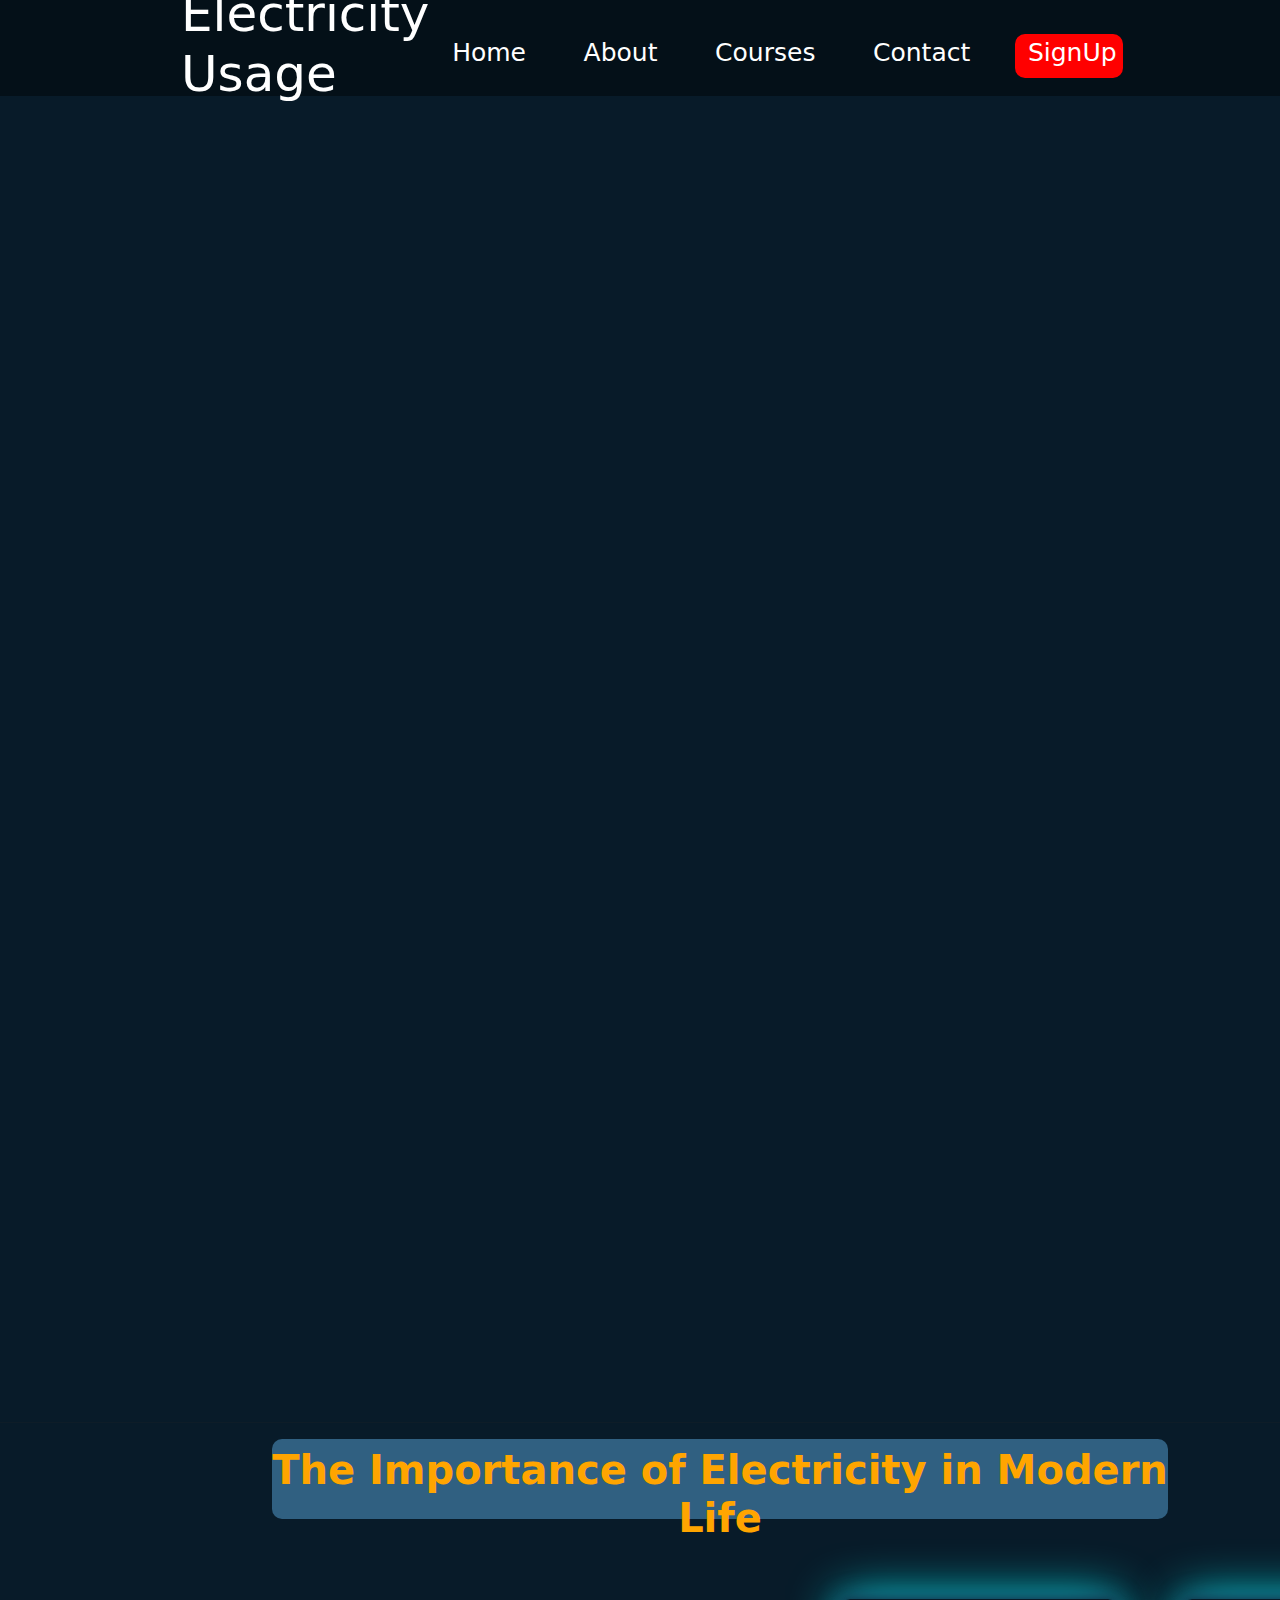
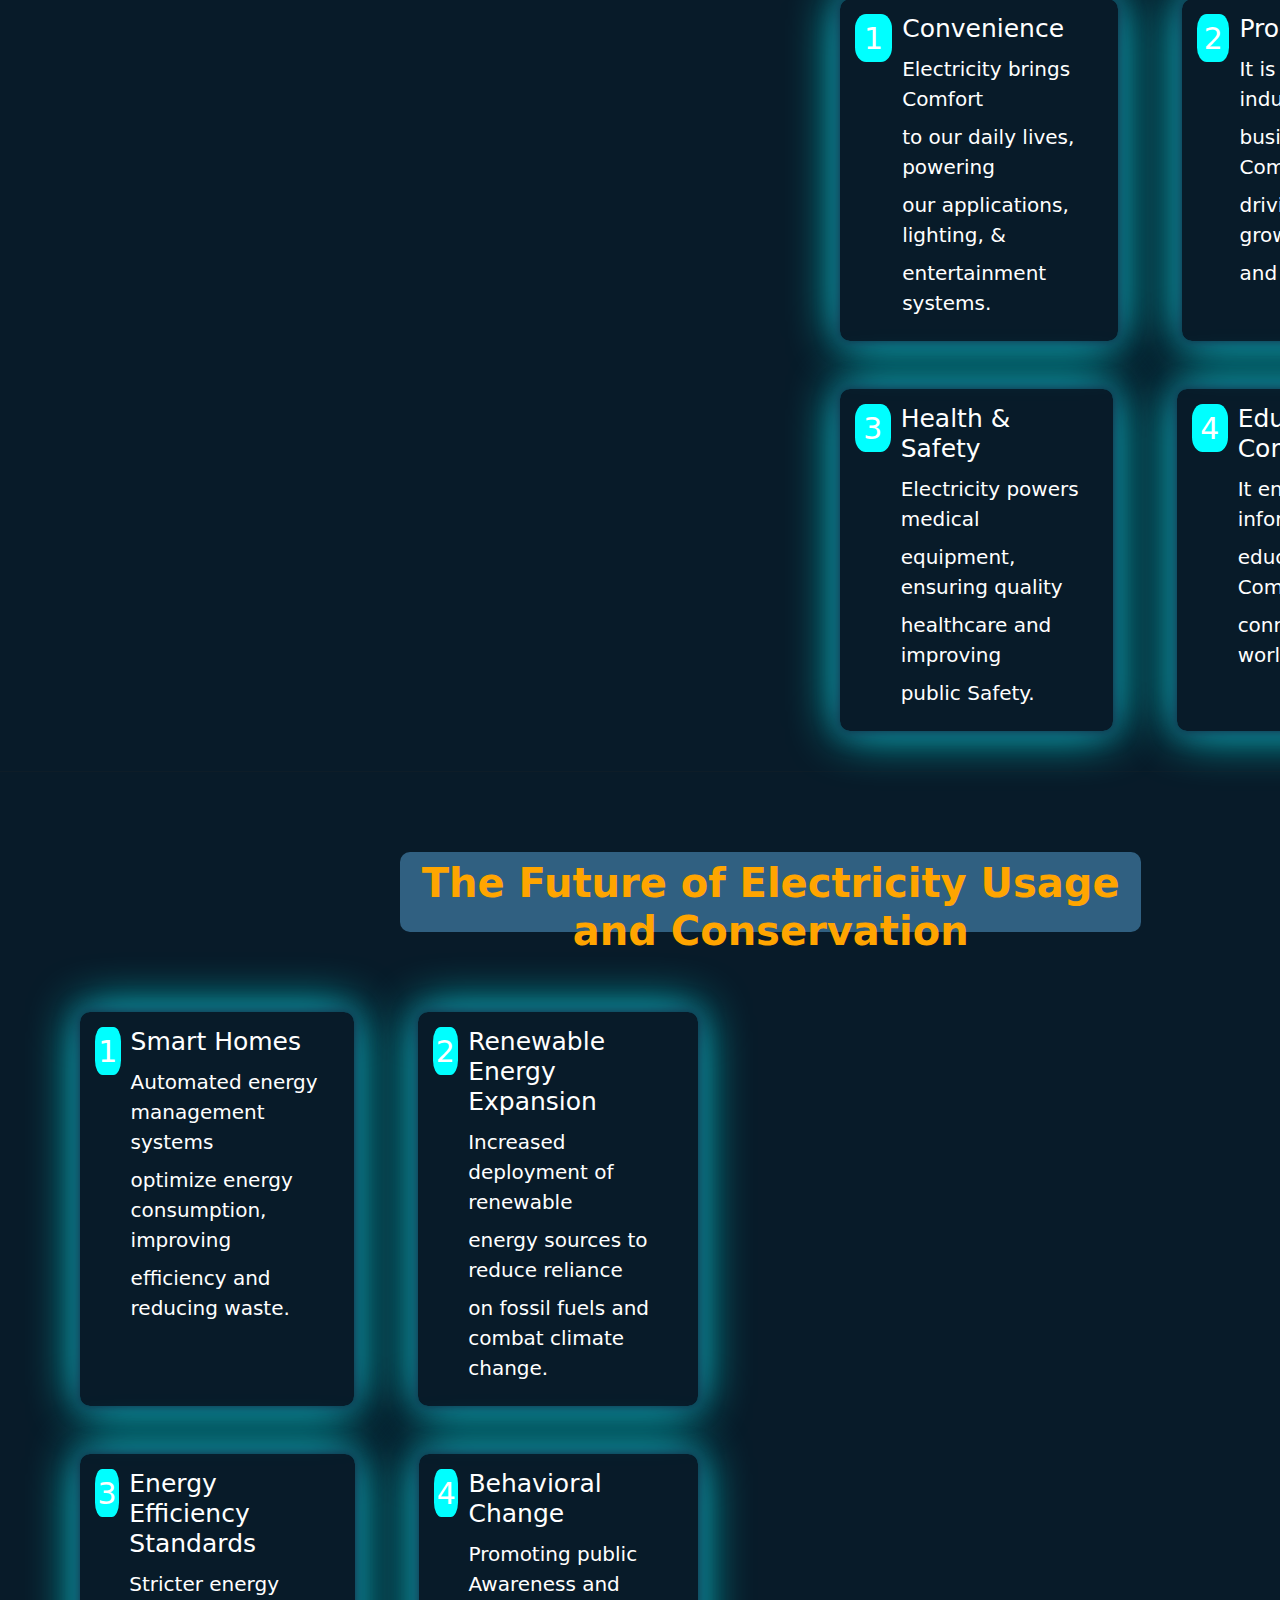
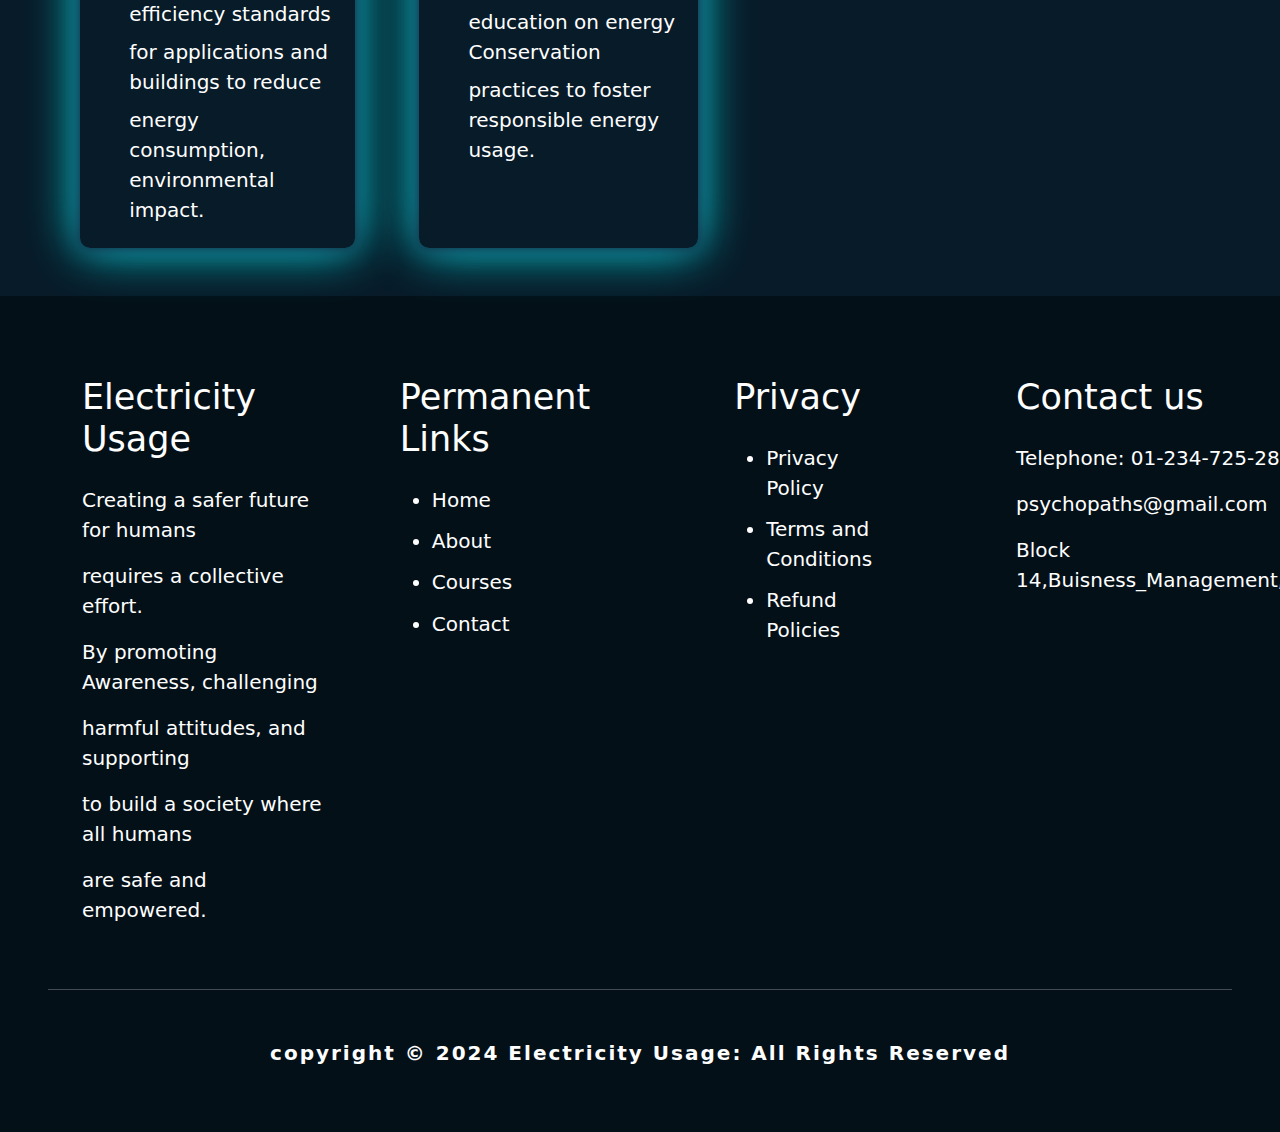
<file: index.html>
<!DOCTYPE html>
<html lang="en">
<head>
    <meta charset="UTF-8">
    <meta name="viewport" content="width=device-width, initial-scale=1.0">
    <title>Project</title>
    <link rel="stylesheet" href="index.css">
    <link rel="stylesheet" href="https://unpkg.com/boxicons@2.1.4/css/boxicons.min.css">
    <link rel="stylesheet" href="https://cdnjs.cloudflare.com/ajax/libs/font-awesome/6.6.0/css/all.min.css" integrity="sha512-Kc323vGBEqzTmouAECnVceyQqyqdsSiqLQISBL29aUW4U/M7pSPA/gEUZQqv1cwx4OnYxTxve5UMg5GT6L4JJg==" crossorigin="anonymous" referrerpolicy="no-referrer" />
    <link href="https://cdn.jsdelivr.net/npm/bootstrap@5.3.3/dist/css/bootstrap.min.css" rel="stylesheet" integrity="sha384-QWTKZyjpPEjISv5WaRU9OFeRpok6YctnYmDr5pNlyT2bRjXh0JMhjY6hW+ALEwIH" crossorigin="anonymous">
</head>
<body style="background-color: #081b29;">
    <nav style="background-color: #041018;">
        <div class="l">
            <img src="electric.png" alt="" height="60px" width="70px">
            <h1 style="font-size: 50px;">Electricity Usage</h1>
        </div>
        <div class="r">
            <p class="tit"><a href="">Home</a></p>
            <p class="tit"><a href="">About</a></p>
            <p class="tit"><a href="">Courses</a></p>
            <p class="tit"><a href="">Contact</a></p>
            <p class="sign"><a href="">SignUp</a></p>
        </div>
    </nav>
    <div id="carouselExampleInterval" class="carousel slide" data-bs-ride="carousel">
        <div class="carousel-inner">
          <div class="carousel-item active" data-bs-interval="10000">
            <img src="hero3.jpg" class="d-block w-100" alt="" height="500px">
          </div>
          <div class="carousel-item" data-bs-interval="2000">
            <img src="hero2.jpg" class="d-block w-100" alt="..." height="500px">
          </div>
          <div class="carousel-item">
            <img src="hero1.jpg" class="d-block w-100" alt="..." height="500px">
          </div>
        </div>
        <button class="carousel-control-prev" type="button" data-bs-target="#carouselExampleInterval" data-bs-slide="prev">
          <span class="carousel-control-prev-icon" aria-hidden="true"></span>
          <span class="visually-hidden">Previous</span>
        </button>
        <button class="carousel-control-next" type="button" data-bs-target="#carouselExampleInterval" data-bs-slide="next">
          <span class="carousel-control-next-icon" aria-hidden="true"></span>
          <span class="visually-hidden">Next</span>
        </button>
    </div>
    <div class="title">
        <h1>Welcome to the Electrical Usage Hub!</h1>
        <p>Empowering you to make smart, sustainable choices for energy efficiency-reducing costs, impacts & enrich bright future!</p>
    </div>
    <div class="title2">
        <h3 style="font-size: 40px; margin-bottom: 2rem">Electricity Usage: An Overview</h3>
        <p>This Hub explores mainly 3 features for empowering you to stay informed, protected & energy efficient!</p>
        
    </div>
    <div class="data1">
        <div class="data2" style="font-size: 30px;"><a href="consump.html" style="text-decoration: none;">
            <i class='bx bxs-spa' style='color:#9df173'></i>
            <h2>1200+</h2>
            <p>Electrical</p>
            <p>Consumption</p></a>
        </div>
        <div class="data2" ><a href="aware.html" style="text-decoration: none;">
            <i class='bx bxs-book-reader' style='color:#00eeff'></i>
            <h2>450+</h2>
            <p>Electrical</p>
            <p>Awareness</p>
        </a></div>
        <div class="data2"><a href="pre.html" style="text-decoration: none;">
            <i class="fa-solid fa-skull-crossbones" style="color: red;"></i>
            <h2>200+</h2>
            <p>Electrical</p> 
            <p>Precautions</p>
        </a></div>
    </div><br><hr>
    <h3 style="font-size: 40px" class="sub">The Importance of Electricity in Modern Life</h3>
    <div class="page1">
        <div class="li" style="margin-left: 5rem;">
            <img src="main1.jpg" alt="" height="400px" width="600px" style="margin-top: 5rem;">
        </div>
        <div class="ri">
            <div class="row1" style="width: 120%;">
                <section style="width: 35%;">
                    <div class="index">1</div>
                    <div class="data">
                        <h4>Convenience</h4>
                        <p>Electricity brings Comfort</p>
                        <p>to our daily lives, powering</p>
                        <p>our applications, lighting, &</p>
                        <p>entertainment systems.</p>
                    </div>
                </section>
                <section class="content content1" style="width: 35%;">
                    <div class="index">2</div>
                    <div class="data">
                        <h4>Productivity</h4>
                        <p>It is essential for industries,</p>
                        <p>businesses, and Communication</p>
                        <p>driving economic growth</p>
                        <p>and innovations.</p>
                    </div>
                </section>
            </div>
            <div class="row2">
                <section>
                    <div class="index">3</div>
                    <div class="data">
                        <h4>Health & Safety</h4>
                        <p>Electricity powers medical</p>
                        <p>equipment, ensuring quality</p>
                        <p>healthcare and improving</p>
                        <p>public Safety.</p>
                    </div>
                </section>
                <section class="content">
                    <div class="index">4</div>
                    <div class="data">
                        <h4>Education & Communication</h4>
                        <p>It enables access to information,</p>
                        <p>education, and Communication,</p>
                        <p>connecting people worldwide.</p>
                    </div>
                </section>
            </div>
        </div>
    </div><br><hr>
    <div class="page1">
        <div class="li" style="padding-left: 3rem;">
            <h3 style="font-size: 40px; width: 120%" class="sub">The Future of Electricity Usage and Conservation</h3>
            <div class="row1">
                <section>
                    <div class="index">1</div>
                    <div class="data">
                        <h4>Smart Homes</h4>
                        <p>Automated energy management systems</p>
                        <p>optimize energy consumption, improving</p>
                        <p>efficiency and reducing waste.</p>
                    </div>
                </section>
                <section class="content">
                    <div class="index">2</div>
                    <div class="data">
                        <h4>Renewable Energy Expansion</h4>
                        <p>Increased deployment of renewable</p>
                        <p>energy sources to reduce reliance</p>
                        <p>on fossil fuels and combat climate change.</p>
                    </div>
                </section>
            </div>
            <div class="row2">
                <section>
                    <div class="index">3</div>
                    <div class="data">
                        <h4>Energy Efficiency Standards</h4>
                        <p>Stricter energy efficiency standards</p>
                        <p>for applications and buildings to reduce</p>
                        <p>energy consumption, environmental impact.</p>
                    </div>
                </section>
                <section class="content">
                    <div class="index">4</div>
                    <div class="data">
                        <h4>Behavioral Change</h4>
                        <p>Promoting public Awareness and</p>
                        <p>education on energy Conservation</p>
                        <p>practices to foster responsible energy usage.</p>
                    </div>
                </section>
            </div>
        </div>
        <div class="ri">
            <img src="main2.avif" alt="" height="350px" width="500px" style="margin-right: 5rem; margin-top: 15rem;">
        </div>
    </div>
    <footer style="background-color: #041018;">
        <div class="container">
            <div class="footer-1">
                <a href="http://127.0.0.1:3000/.vscode/my.html"><h4 style="width: 110%;">Electricity Usage</h4></a>
                <p>Creating a safer future for humans</p>
                <p>requires a collective effort.</p>
                <p>By promoting Awareness, challenging</p>
                <p>harmful attitudes, and supporting</p>
                <p>to build a society where all humans</p>
                <p>are safe and empowered.</p>
            </div>
            <div class="footer-2">
                <h4>Permanent Links</h4>
                <ul>
                    <li><a href="#">Home</a></li>
                    <li><a href="#">About</a></li>
                    <li><a href="#">Courses</a></li>
                    <li><a href="#">Contact</a></li>
                </ul>
            </div>
            <div class="footer3">
                <h4>Privacy</h4>
                <ul>
                    <li><a href="#">Privacy Policy</a></li>
                    <li><a href="#">Terms and Conditions</a></li>
                    <li><a href="#">Refund Policies</a></li>
                </ul>
            </div>
            <div class="footer4">
                <h4>Contact us</h4>
                <address>
                    <p>Telephone: 01-234-725-2898</p>
                    <p>psychopaths@gmail.com</p>
                    <p>Block 14,Buisness_Management,LPU</p>
                </address>
                <div class="icons" style="font-size: 40px; width: 120%">
                    <a href="#"><i class='bx bxl-facebook'></i></a>
                    <a href="#"><i class='bx bxl-instagram' ></i></a>
                    <a href="#"><i class='bx bxl-whatsapp' ></i></a>
                    <a href="#"><i class='bx bxl-twitter' ></i></a>
                </div>
            </div>
        </div>
        <hr style="margin: 3rem;">
        <div class="foot2">
            <p>copyright &copy; 2024 Electricity Usage: All Rights Reserved</p>
        </div>
    </footer>
    <script src="https://cdn.jsdelivr.net/npm/bootstrap@5.3.3/dist/js/bootstrap.bundle.min.js" integrity="sha384-YvpcrYf0tY3lHB60NNkmXc5s9fDVZLESaAA55NDzOxhy9GkcIdslK1eN7N6jIeHz" crossorigin="anonymous"></script>
</body>
</html>
</file>
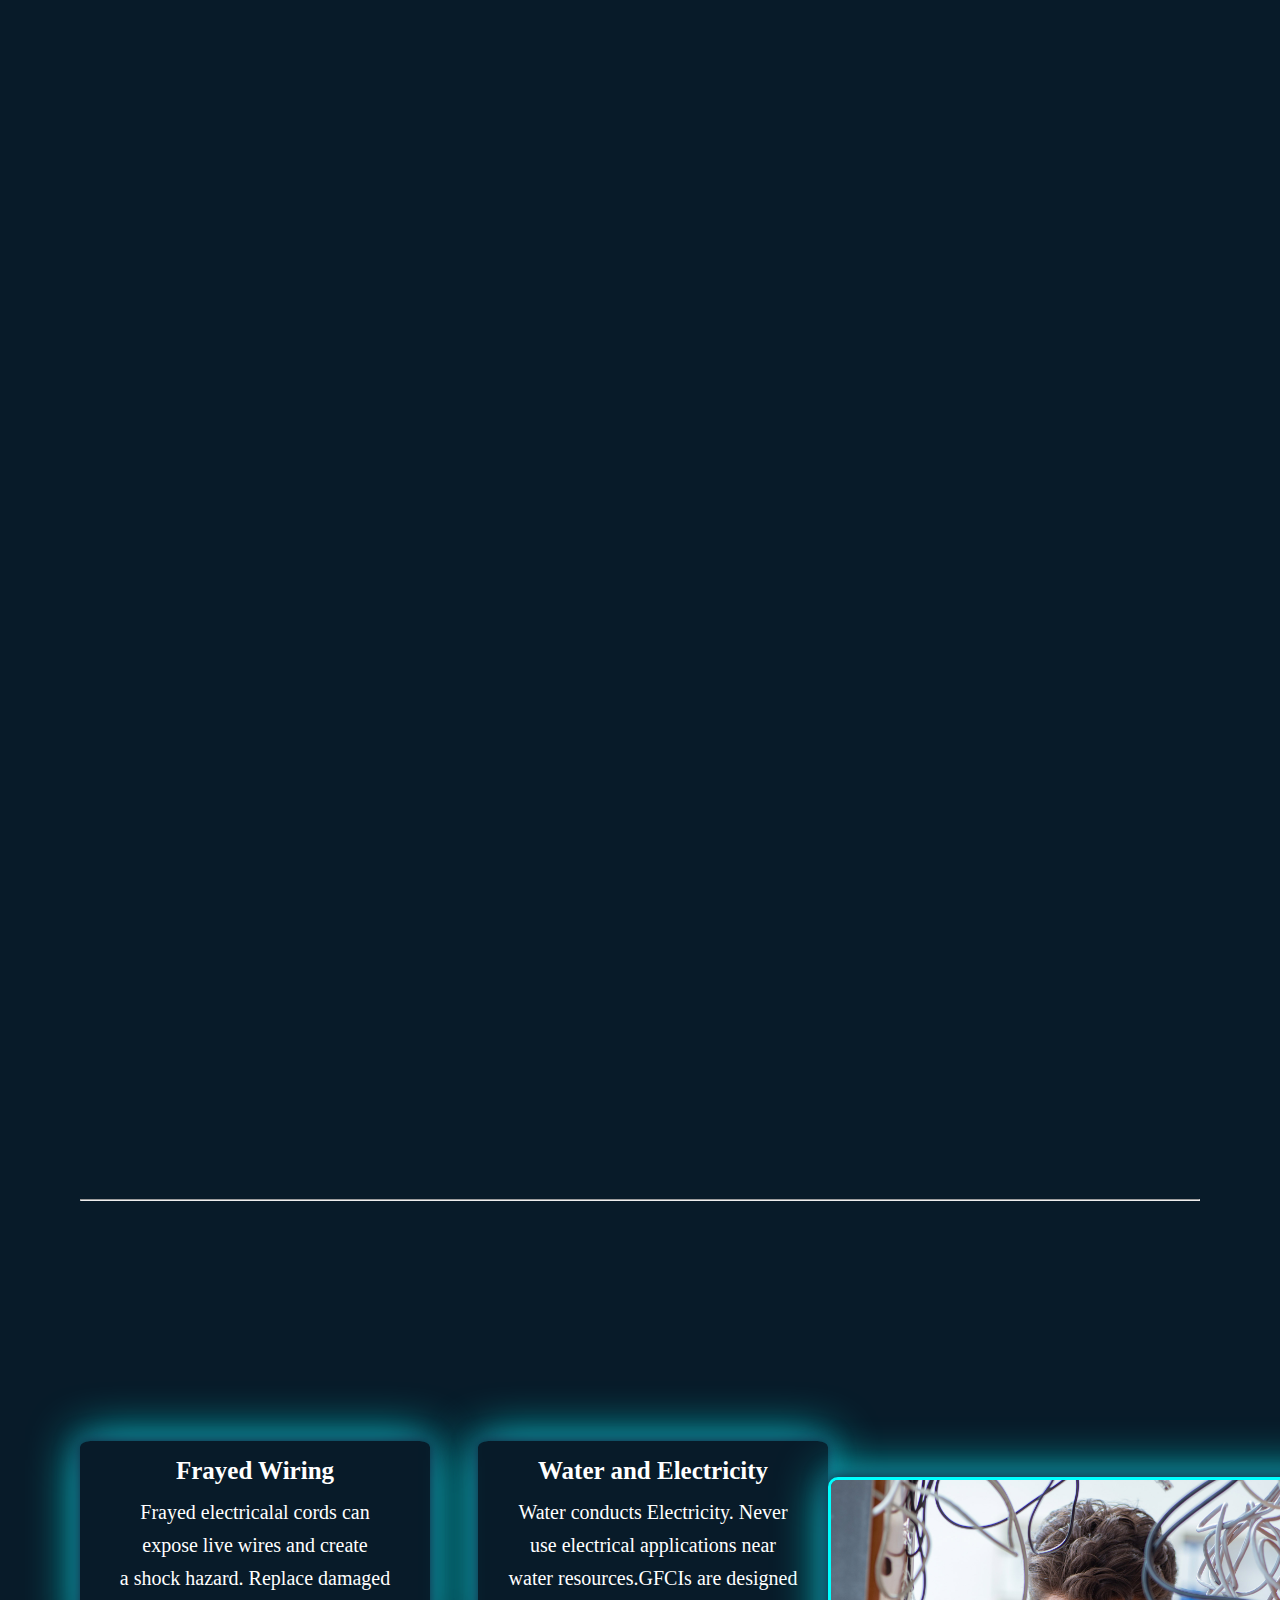
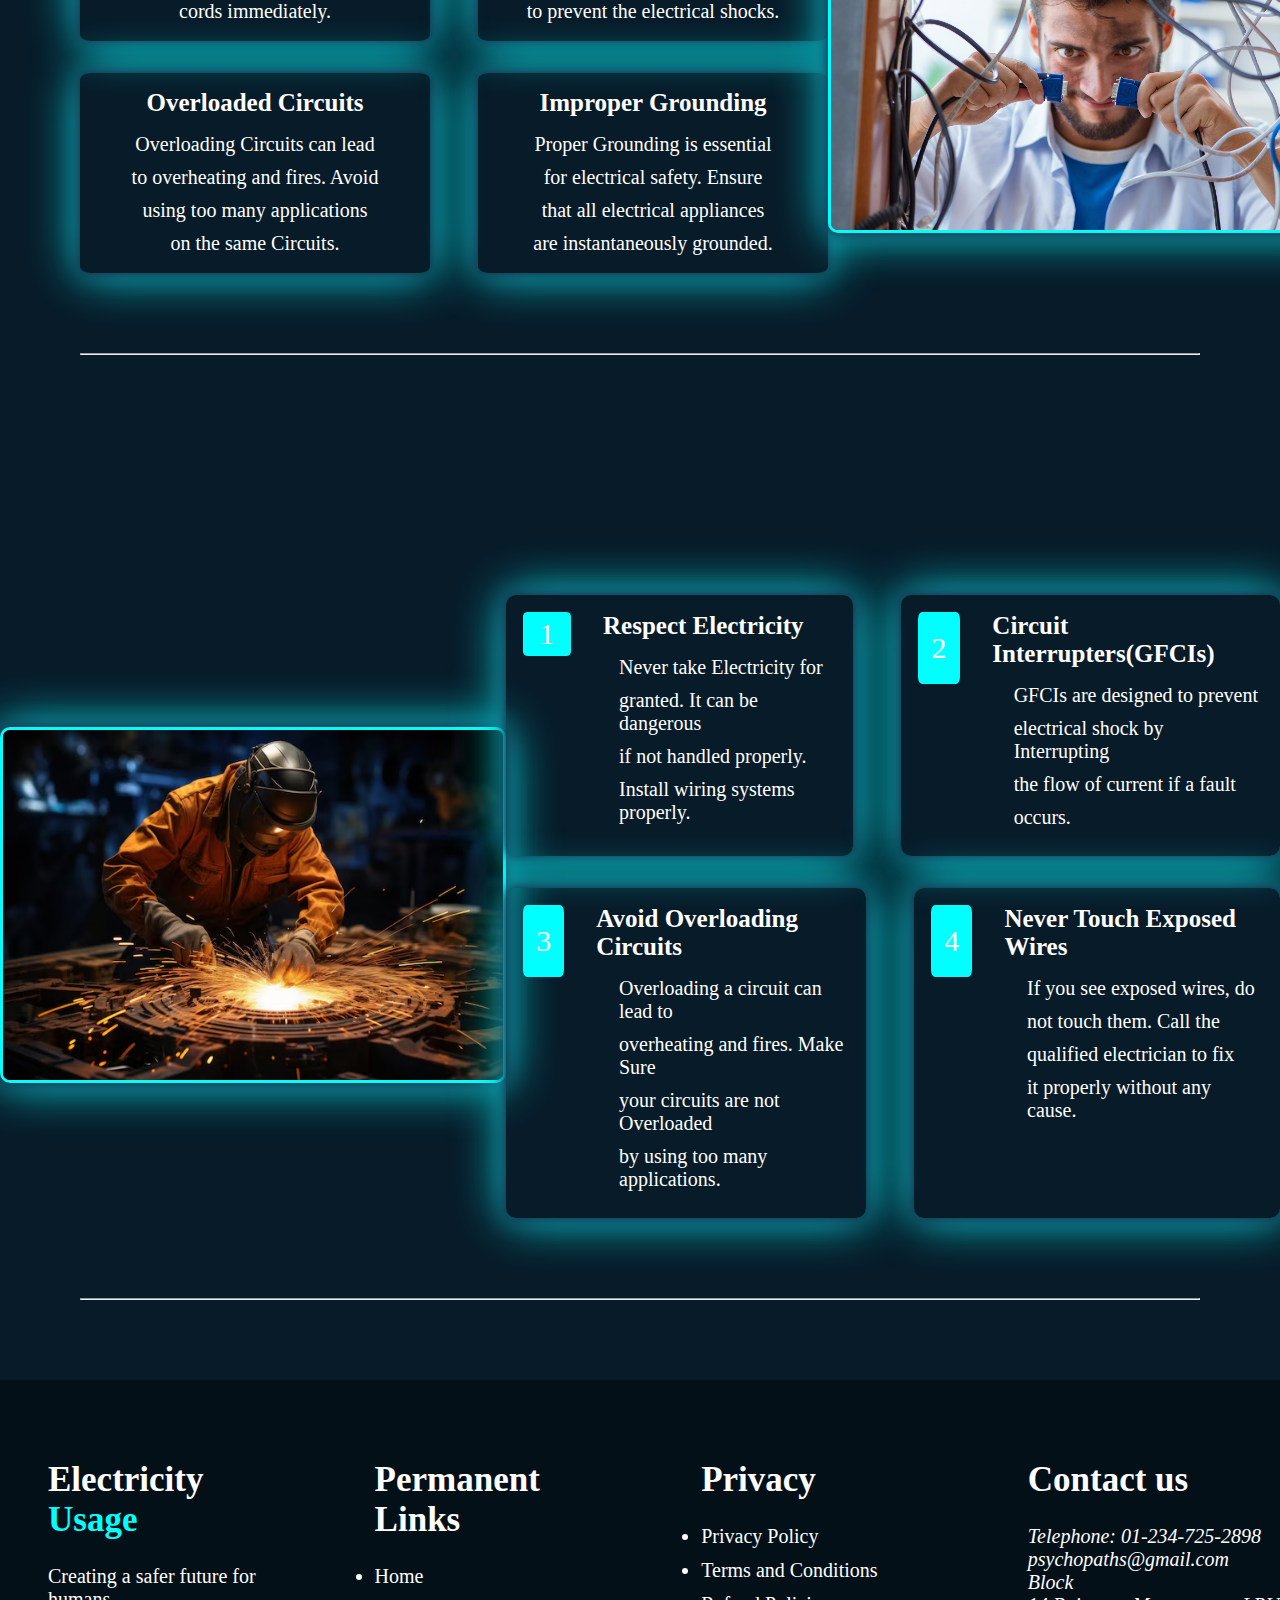
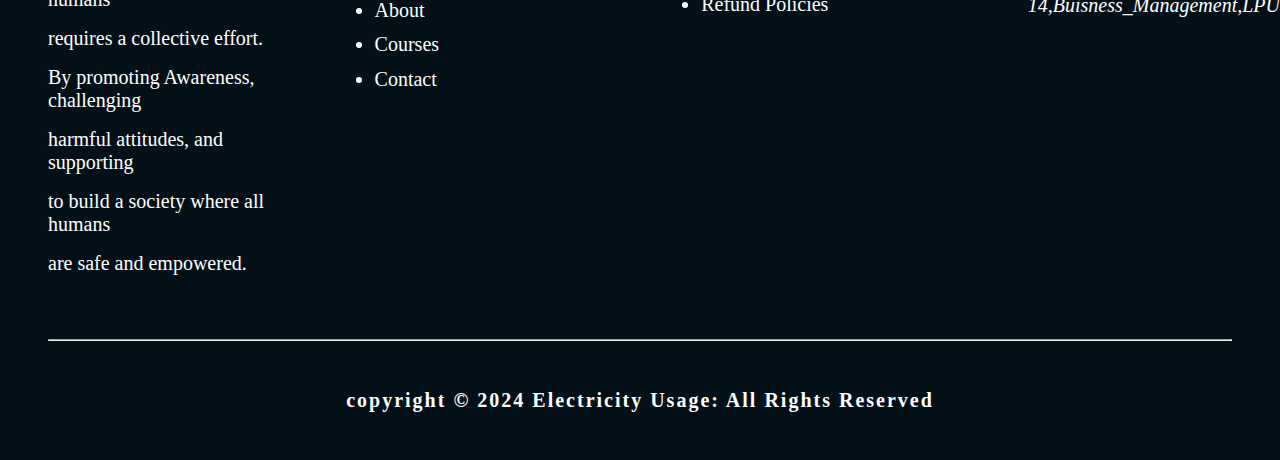
<file: aware.html>
<!DOCTYPE html>
<html lang="en">
<head>
    <meta charset="UTF-8">
    <meta name="viewport" content="width=device-width, initial-scale=1.0">
    <title>Document</title>
    <link rel="stylesheet" href="aware.css">
    <link rel="stylesheet" href="https://unpkg.com/boxicons@2.1.4/css/boxicons.min.css">
</head>
<body style="background-color: #081b29;">
    <h1>Electricity Awareness: An Overview</h1>
    <div class="page1">
        <div class="left" style="margin-top: 13rem;">
            <img src="aware1.avif" alt="" height="350px" width="500px">
        </div>
        <div class="right">
            <h2>Electrical Innovations</h2>
            <div class="row1">
                <section>
                    <h4>Smart Grids</h4>
                    <p>Modern Electrical grids that use</p>
                    <p>sensors, automation and</p>
                    <p>communication technologies to</p>
                    <p>improve efficiency and reliablity.</p>
                </section>
                <section>
                    <h4>Electric Vehicles</h4>
                    <p>Vehicles powered by Electricity,</p>
                    <p>reducing reliance on fossil fuels.</p>
                    <p>Choose applications with Energy</p>
                    <p>Star Label to save Electricity.</p>
                </section>
            </div>
            <div class="row2">
                <section>
                    <h4>Energy Storage</h4>
                    <p>Advanced technologies for storing</p>
                    <p>energy, such as batteries and fuel</p>
                    <p>cells. Unplug electronic devices</p>
                    <p>when not in use.</p>
                </section>
                <section>
                    <h4>Artificial Intelligence</h4>
                    <p>AI applications in the Electrical</p>
                    <p>industry, such as predictivity</p>
                    <p>maintainance and energy optimize</p>
                    <p>Wash Clothes in Cold Water.</p>
                </section>
            </div>
        </div>
    </div><hr style="margin: 5rem;">
    <h2 class="sub">Common Electrical Hazards</h2>
    <div class="page2">
        <div class="l">
            <div class="row1">
                <section>
                    <h4>Frayed Wiring</h4>
                    <p>Frayed electricalal cords can</p>
                    <p>expose live wires and create</p>
                    <p>a shock hazard. Replace damaged</p>
                    <p>cords immediately.</p>
                </section>
                <section>
                    <h4>Water and Electricity</h4>
                    <p>Water conducts Electricity. Never</p>
                    <p>use electrical applications near</p>
                    <p>water resources.GFCIs are designed</p>
                    <p>to prevent the electrical shocks.</p>
                </section>
            </div>
            <div class="row2">
                <section>
                    <h4>Overloaded Circuits</h4>
                    <p>Overloading Circuits can lead</p>
                    <p>to overheating and fires. Avoid</p>
                    <p>using too many applications</p>
                    <p>on the same Circuits.</p>
                </section>
                <section>
                    <h4>Improper Grounding</h4>
                    <p>Proper Grounding is essential</p>
                    <p>for electrical safety. Ensure</p>
                    <p>that all electrical appliances</p>
                    <p>are instantaneously grounded.</p>
                </section>
            </div>
        </div>
        <div class="r">
            <p style="margin-right: 5rem;"><img src="aware2.jpeg" alt="" height="350px" width="500px"></p>
        </div>
    </div>
    <hr style="margin: 5rem">
    <h2 class="sub" style="margin-bottom: 5rem;"> Understanding the Electrical Safety Basics</h2>
    <div class="page3">
        <div class="li">
            <img src="aware3.avif" alt="" height="350px" width="500px">
        </div>
        <div class="ri">
            <div class="row1">
                <section>
                    <div class="rr">
                        <div class="icon">1</div>
                        <h4>Respect Electricity</h4>
                    </div>
                    <p>Never take Electricity for</p>
                    <p>granted. It can be dangerous</p>
                    <p>if not handled properly.</p>
                    <p>Install wiring systems properly.</p>
                </section>
                <section>
                    <div class="rr">
                        <div class="icon">2</div>
                        <h4>Circuit Interrupters(GFCIs)</h4>
                    </div>
                    <p>GFCIs are designed to prevent</p>
                    <p>electrical shock by Interrupting</p>
                    <p>the flow of current if a fault</p>
                    <p>occurs.</p>
                </section>
            </div>
            <div class="row2">
                <section>
                    <div class="rr">
                        <div class="icon">3</div>
                        <h4>Avoid Overloading Circuits</h4>
                    </div>
                    <p>Overloading a circuit can lead to</p>
                    <p>overheating and fires. Make Sure</p>
                    <p>your circuits are not Overloaded</p>
                    <p>by using too many applications.</p>
                </section>
                <section>
                    <div class="rr">
                        <div class="icon">4</div>
                        <h4>Never Touch Exposed Wires</h4>
                    </div>
                    <p>If you see exposed wires, do</p>
                    <p>not touch them. Call the </p>
                    <p>qualified electrician to fix</p>
                    <p>it properly without any cause.</p>
                </section>
            </div>
        </div>
    </div>
    <hr style="margin: 5rem;">
    <footer style="background-color: #041018;">
        <div class="container">
            <div class="footer-1">
                <a href="http://127.0.0.1:3000/.vscode/my.html"><h4>Electricity <span style="color: cyan;">Usage</span></h4></a>
                <p>Creating a safer future for humans</p>
                <p>requires a collective effort.</p>
                <p>By promoting Awareness, challenging</p>
                <p>harmful attitudes, and supporting</p>
                <p>to build a society where all humans</p>
                <p>are safe and empowered.</p>
            </div>
            <div class="footer-2">
                <h4>Permanent Links</h4>
                <ul>
                    <li><a href="#">Home</a></li>
                    <li><a href="#">About</a></li>
                    <li><a href="#">Courses</a></li>
                    <li><a href="#">Contact</a></li>
                </ul>
            </div>
            <div class="footer3">
                <h4>Privacy</h4>
                <ul>
                    <li><a href="#">Privacy Policy</a></li>
                    <li><a href="#">Terms and Conditions</a></li>
                    <li><a href="#">Refund Policies</a></li>
                </ul>
            </div>
            <div class="footer4">
                <h4>Contact us</h4>
                <address>
                    <p>Telephone: 01-234-725-2898</p>
                    <p>psychopaths@gmail.com</p>
                    <p>Block 14,Buisness_Management,LPU</p>
                </address>
                <div class="icons" style="font-size: 40px;">
                    <a href="#"><i class='bx bxl-facebook'></i></a>
                    <a href="#"><i class='bx bxl-instagram' ></i></a>
                    <a href="#"><i class='bx bxl-whatsapp' ></i></a>
                    <a href="#"><i class='bx bxl-twitter' ></i></a>
                </div>
            </div>
        </div>
        <hr style="margin: 3rem;">
        <div class="foot2">
            <p>copyright &copy; 2024 Electricity Usage: All Rights Reserved</p>
        </div>
</body>
</html>
</file>
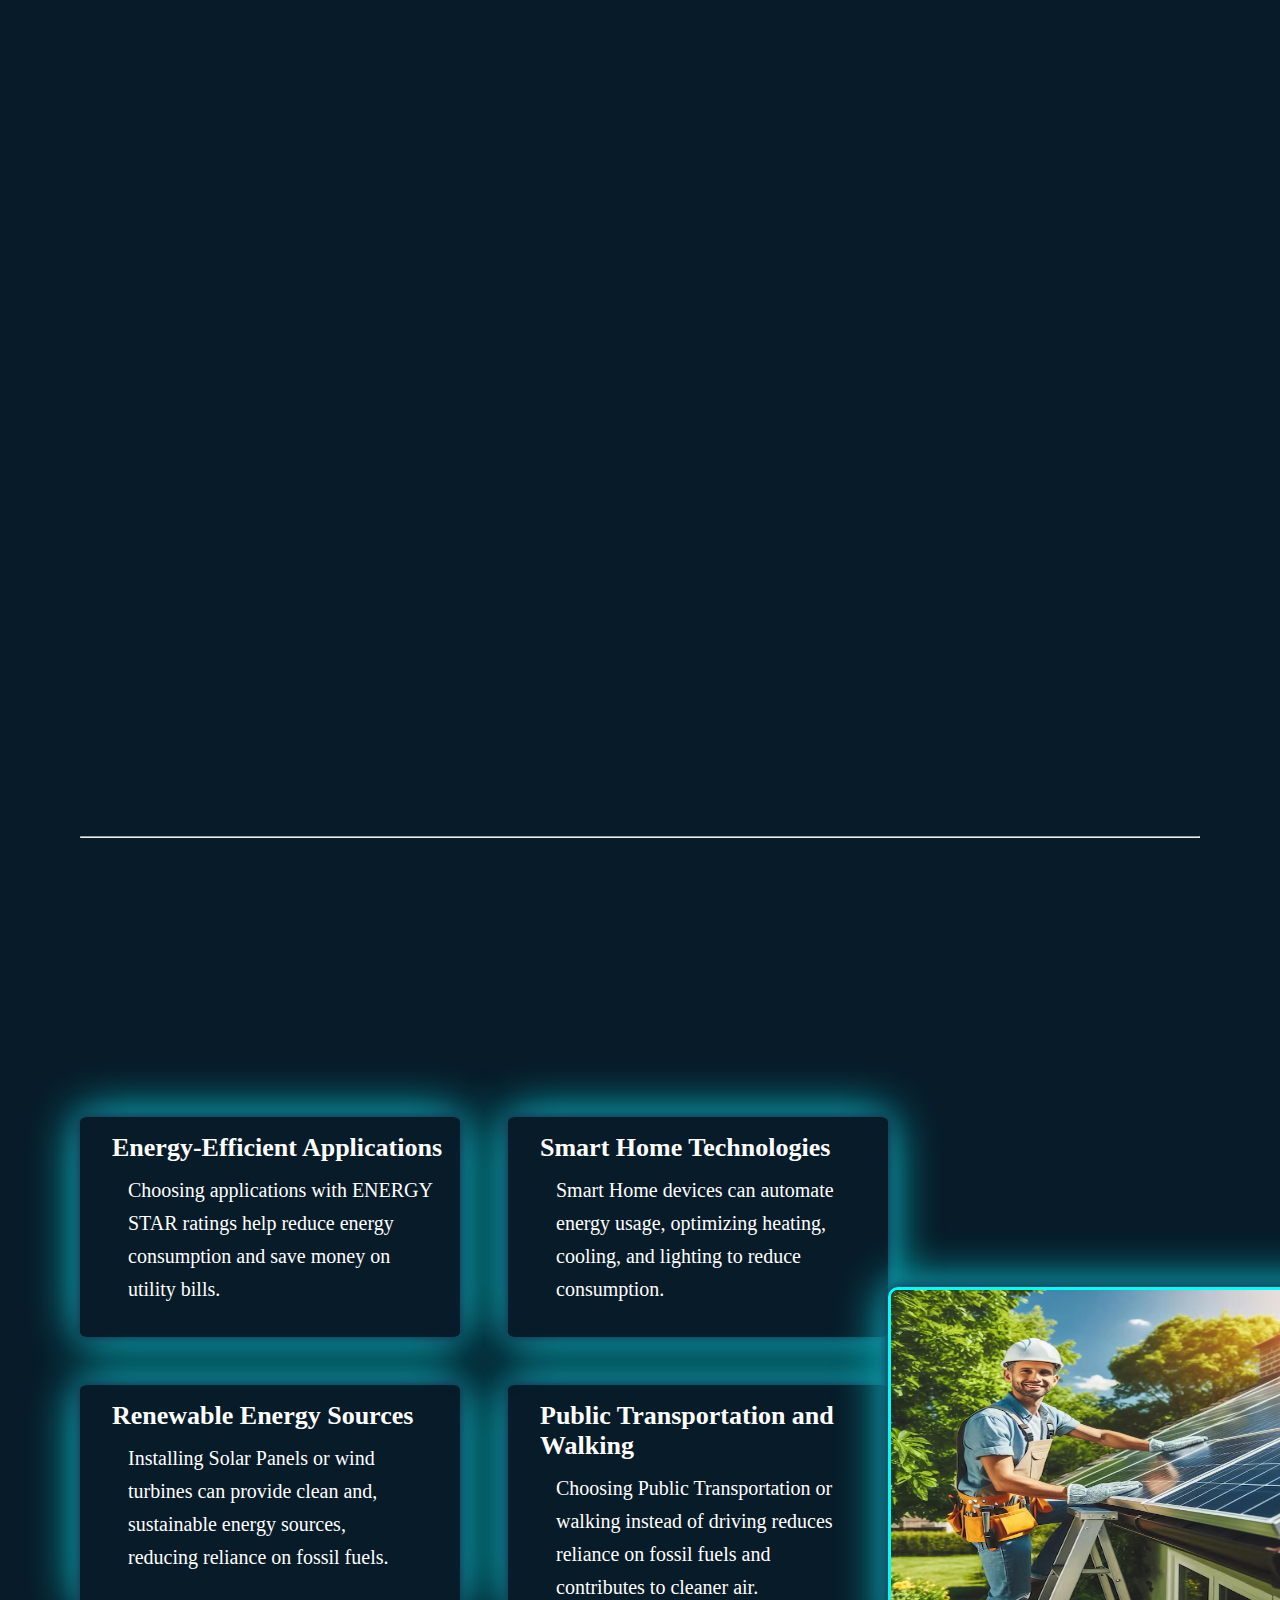
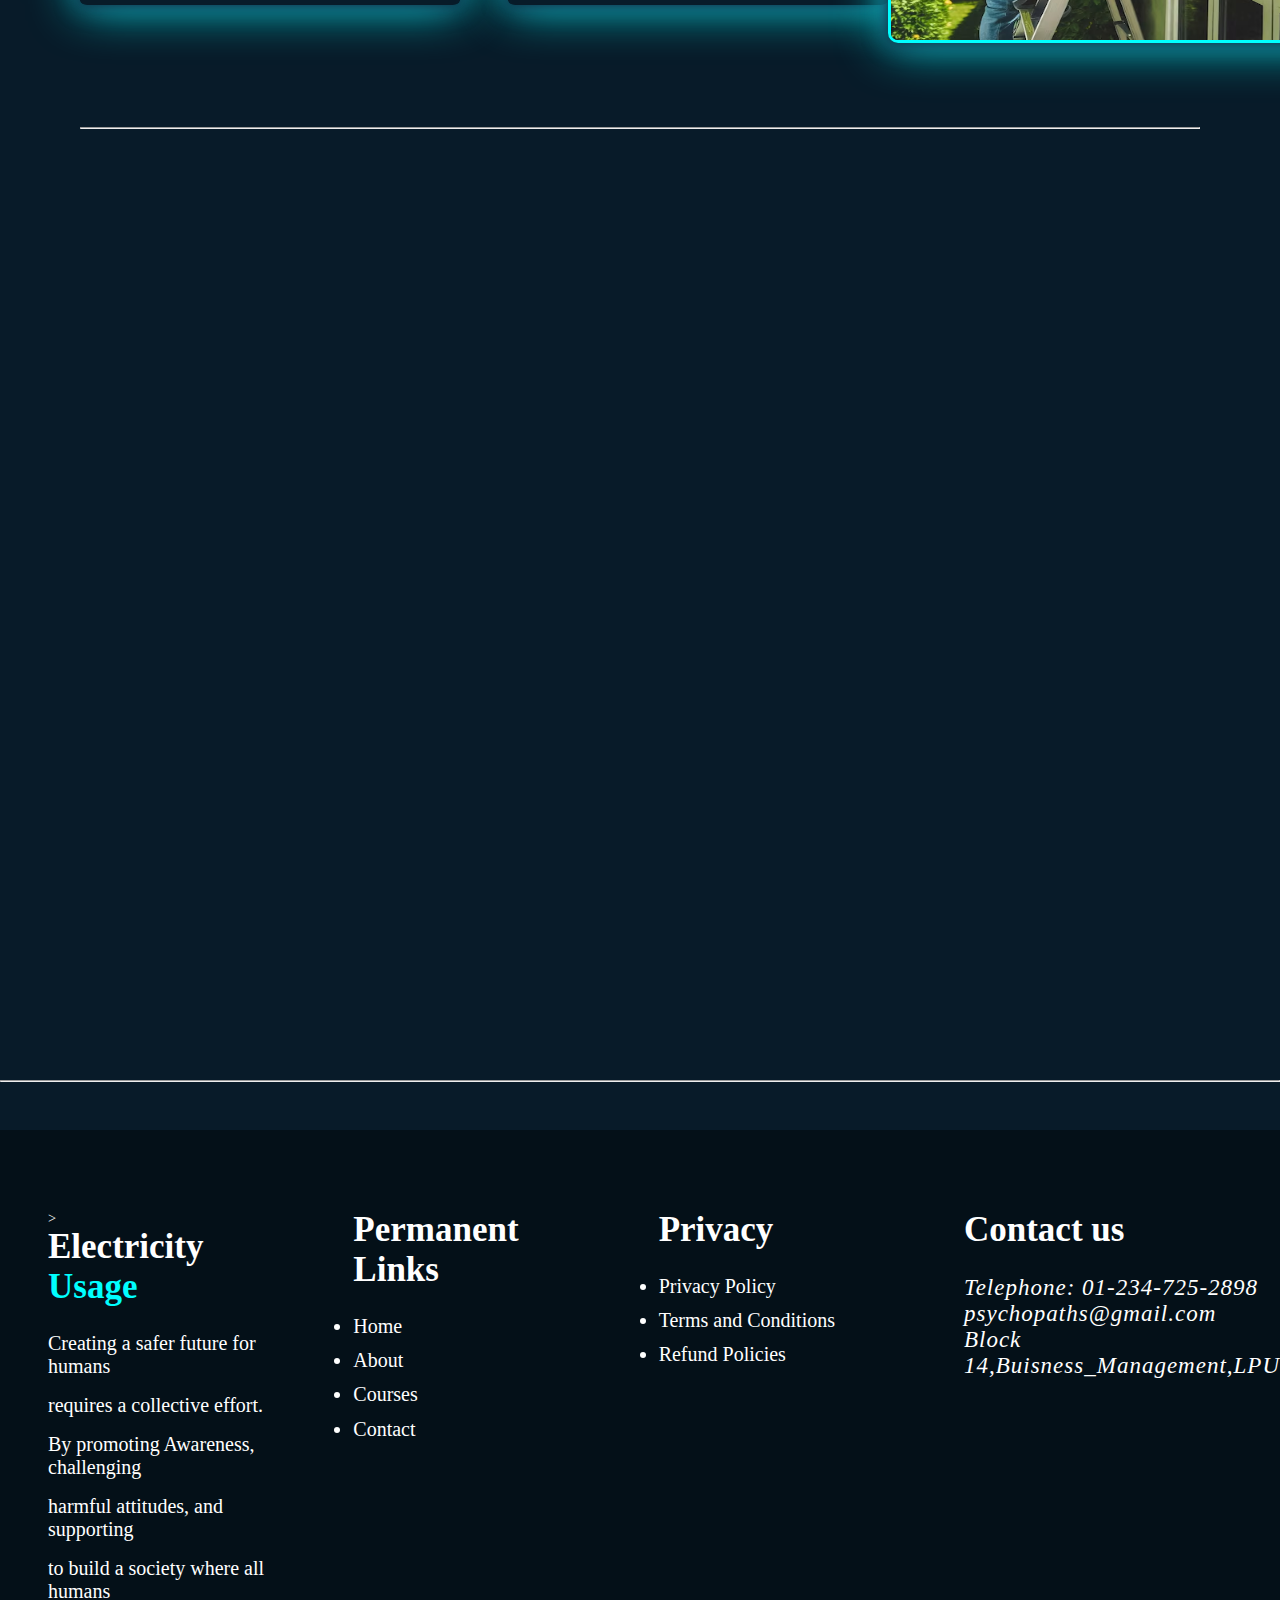
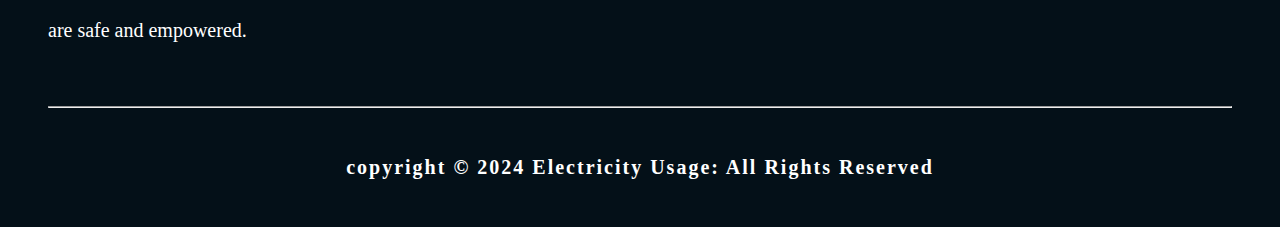
<file: consump.html>
<!DOCTYPE html>
<html lang="en">
<head>
    <meta charset="UTF-8">
    <meta name="viewport" content="width=device-width, initial-scale=1.0">
    <title>Document</title>
    <link rel="stylesheet" href="consump.css">
    <link rel="stylesheet" href="https://unpkg.com/boxicons@2.1.4/css/boxicons.min.css">
</head>
<body style="background-color: #081b29;">
    <h1>Electricity Consumption In Today's World</h1>
    <div class="page1">
        <div class="left">
            <img src="con1.webp" alt="" height="350px" width="500px">
        </div>
        <div class="right">
            <div class="row1">
                <section>
                    <h3>Commercial</h3>
                    <p>Retail Stores, office buildings,</p>
                    <p>restaurants, and hotels consume</p>
                    <p>electricity for lighting,</p>
                    <p>HVAC, and equipment.</p>
                </section>
                <section style="padding-right: 5rem; padding-left: 5rem">
                    <h3>Industrial</h3>
                    <p>Manufacturing mining, and</p>
                    <p>heavy industries rely heavily</p>
                    <p>on electricity for production</p>
                    <p>processes and operations.</p>
                </section>
            </div>
            <div class="row2">
                <section>
                    <h3>Data Centers</h3>
                    <p>Data Centers requires vast</p>
                    <p>amount of electricity to power</p>
                    <p>servers, coding systems, and</p>
                    <p>network infrastructures.</p>
                </section>
                <section>
                    <h3>Technological Advancements</h3>
                    <p>New Technologies and innovations</p>
                    <p>can impact electricity consumption,</p>
                    <p>both positively and negatively, through</p>
                    <p>Increased efficiency or new demands.</p>
                </section>
            </div>
        </div>
    </div>
    <hr style="margin: 5rem;">
    <h2>Energy Efficiency Strategies</h2>
    <div class="page2">
        <div class="l" style="margin-left: 5rem;">
            <div class="row1">
                <section>
                    <h3>Energy-Efficient Applications</h3>
                    <p>Choosing applications with ENERGY</p>
                    <p>STAR ratings help reduce energy</p>
                    <p>consumption and save money on</p>
                    <p>utility bills.</p>
                </section>
                <section>
                    <h3>Smart Home Technologies</h3>
                    <p>Smart Home devices can automate</p>
                    <p>energy usage, optimizing heating,</p>
                    <p>cooling, and lighting to reduce</p>
                    <p>consumption.</p>
                </section>
            </div>
            <div class="row2">
                <section>
                    <h3>Renewable Energy Sources</h3>
                    <p>Installing Solar Panels or wind</p>
                    <p>turbines can provide clean and,</p>
                    <p>sustainable energy sources,</p>
                    <p>reducing reliance on fossil fuels.</p>
                </section>
                <section>
                    <h3>Public Transportation and Walking</h3>
                    <p>Choosing Public Transportation or</p>
                    <p>walking instead of driving reduces</p>
                    <p>reliance on fossil fuels and </p>
                    <p>contributes to cleaner air.</p>
                </section>
            </div>
        </div>
        <div class="r" style="margin-right: 5rem; margin-top: 10rem;">
            <p style="margin-top: 10px;"><img src="con2.avif" alt="" height="350px" width="500px"></p>
        </div>
    </div>
    <hr style="margin: 5rem;">
    <h2>Forecasting and Managing Electricity Consumption</h2>
    <div class="page3">
        <div class="left" style="margin-left: 3rem; margin-top: 5rem">
            <img src="con3.avif" alt="" height="400px" width="550px">
        </div>
        <div class="right" style="margin-left: 7rem;">
            <div class="row1">
                <section>
                    <h3>Accurate Forecasting</h3>
                    <p>Prediciting the future electricity</p>
                    <p>demand is essential for ensuring</p>
                    <p>reliable and efficient</p>
                    <p>energy supplies.</p>
                </section>
                <section>
                    <h3>Smart Grid Technology</h3>
                    <p>Smart Grid uses sensors,data analysis,</p>
                    <p>and communication Technologies to</p>
                    <p>optimize electricity distribution</p>
                    <p>and manage consumption.</p>
                </section>
            </div>
            <div class="row2">
                <section>
                    <h3>Renewable Energy Integration</h3>
                    <p>Integrating the renewable energy</p>
                    <p>sources into the grid requires</p>
                    <p>accurate Forecasting and manage</p>
                    <p>to ensure stability, reliability.</p>
                </section>
                <section style="width: 25rem; padding-bottom: 4rem">
                    <h3>Demand Response Programs</h3>
                    <p>Programs that incentivize customers</p>
                    <p>to reduce their electricity consumption</p>
                    <p>during peak periods, helping manage</p>
                    <p>demand, optimize grid efficiency.</p>
                </section>
            </div>
        </div>
    </div>
    <hr style="margin-top: 7rem;">
    <footer style="background-color: #041018;">
        <div class="container">
            <div class="footer-1">><h4>Electricity <span style="color: cyan;">Usage</span></h4></a>
                <p>Creating a safer future for humans</p>
                <p>requires a collective effort.</p>
                <p>By promoting Awareness, challenging</p>
                <p>harmful attitudes, and supporting</p>
                <p>to build a society where all humans</p>
                <p>are safe and empowered.</p>
            </div>
            <div class="footer-2">
                <h4>Permanent Links</h4>
                <ul>
                    <li><a href="#">Home</a></li>
                    <li><a href="#">About</a></li>
                    <li><a href="#">Courses</a></li>
                    <li><a href="#">Contact</a></li>
                </ul>
            </div>
            <div class="footer3">
                <h4>Privacy</h4>
                <ul>
                    <li><a href="#">Privacy Policy</a></li>
                    <li><a href="#">Terms and Conditions</a></li>
                    <li><a href="#">Refund Policies</a></li>
                </ul>
            </div>
            <div class="footer4">
                <h4>Contact us</h4>
                <address>
                    <p>Telephone: 01-234-725-2898</p>
                    <p>psychopaths@gmail.com</p>
                    <p>Block 14,Buisness_Management,LPU</p>
                </address>
                <div class="icons" style="font-size: 40px;">
                    <a href="#"><i class='bx bxl-facebook-circle'></i></a>
                    <a href="#"><i class='bx bxl-instagram-alt'></i></a>
                    <a href="#"><i class='bx bxl-whatsapp'></i></a>
                    <a href="#"><i class='bx bxl-twitter'></i></a>
                </div>
            </div>
        </div>
        <hr style="margin: 3rem;">
        <div class="foot2">
            <p>copyright &copy; 2024 Electricity Usage: All Rights Reserved</p>
        </div>
    </footer>
</body>
</html>
</file>
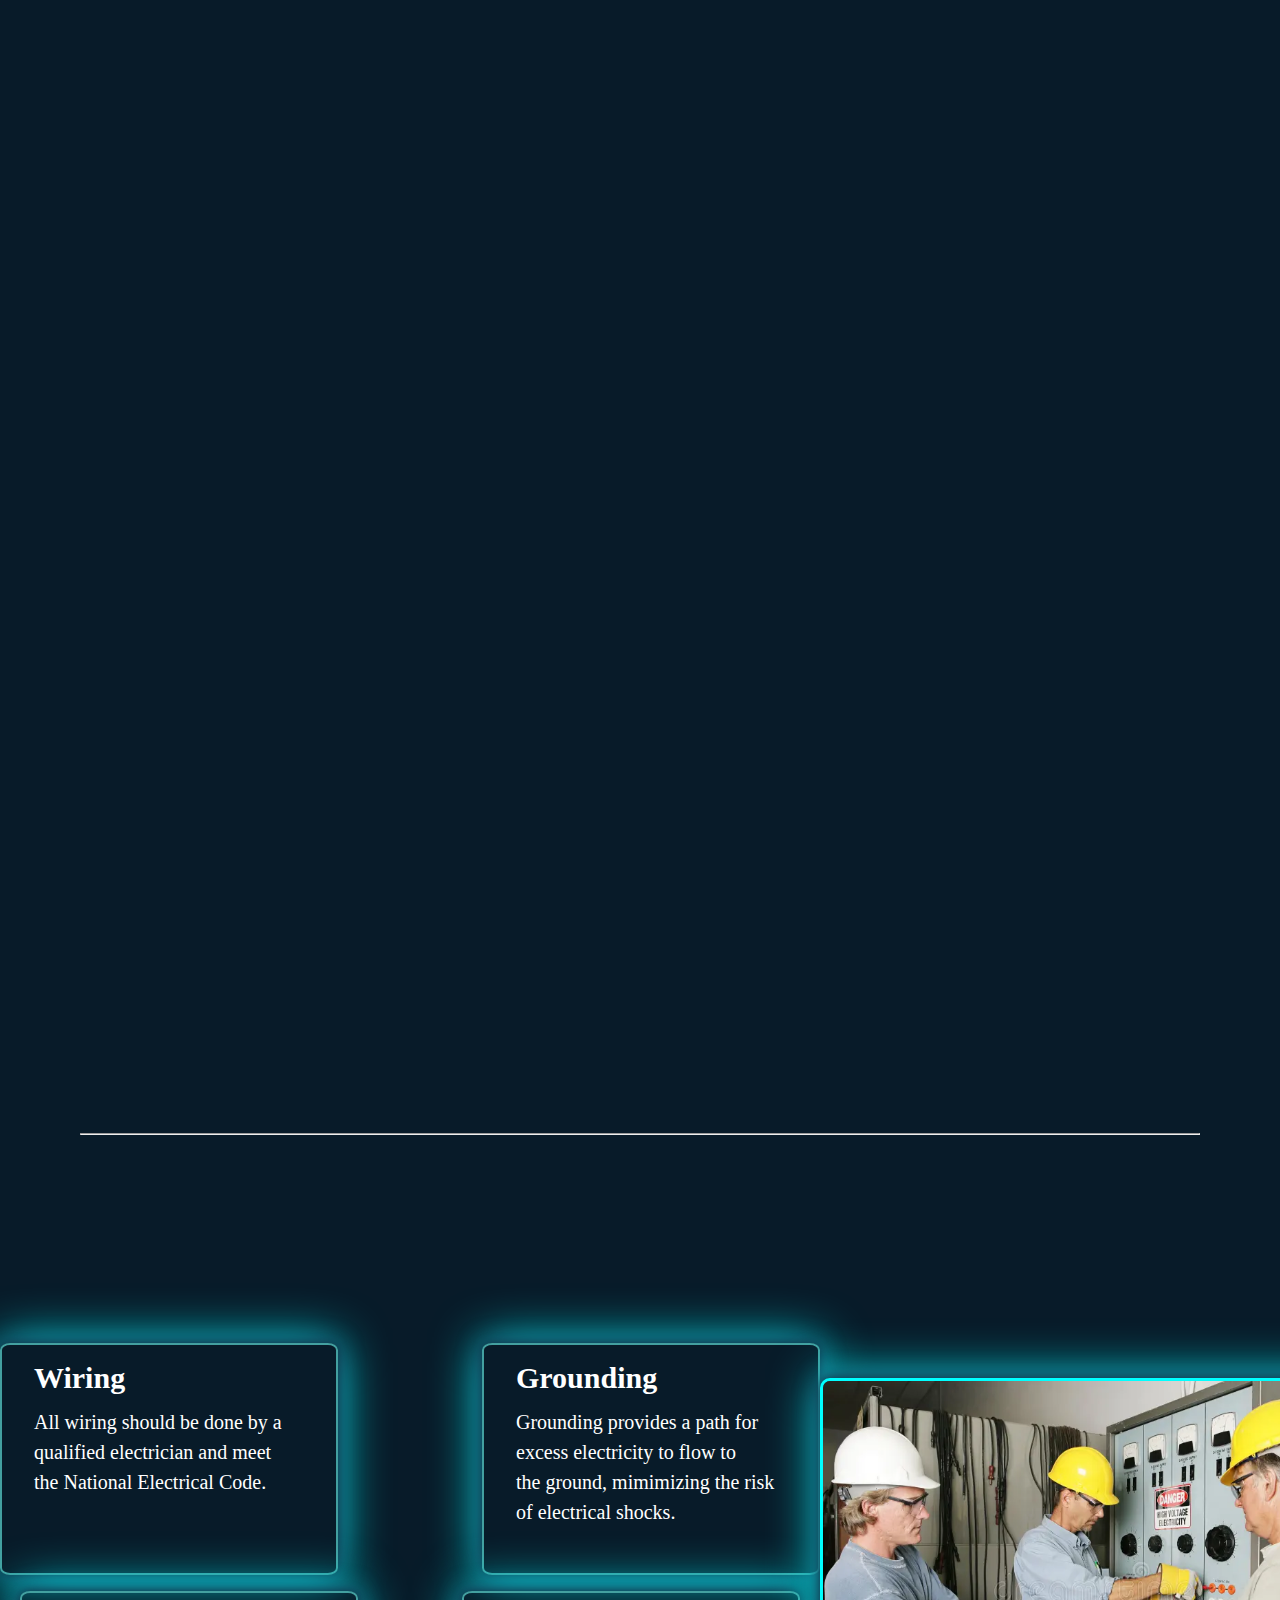
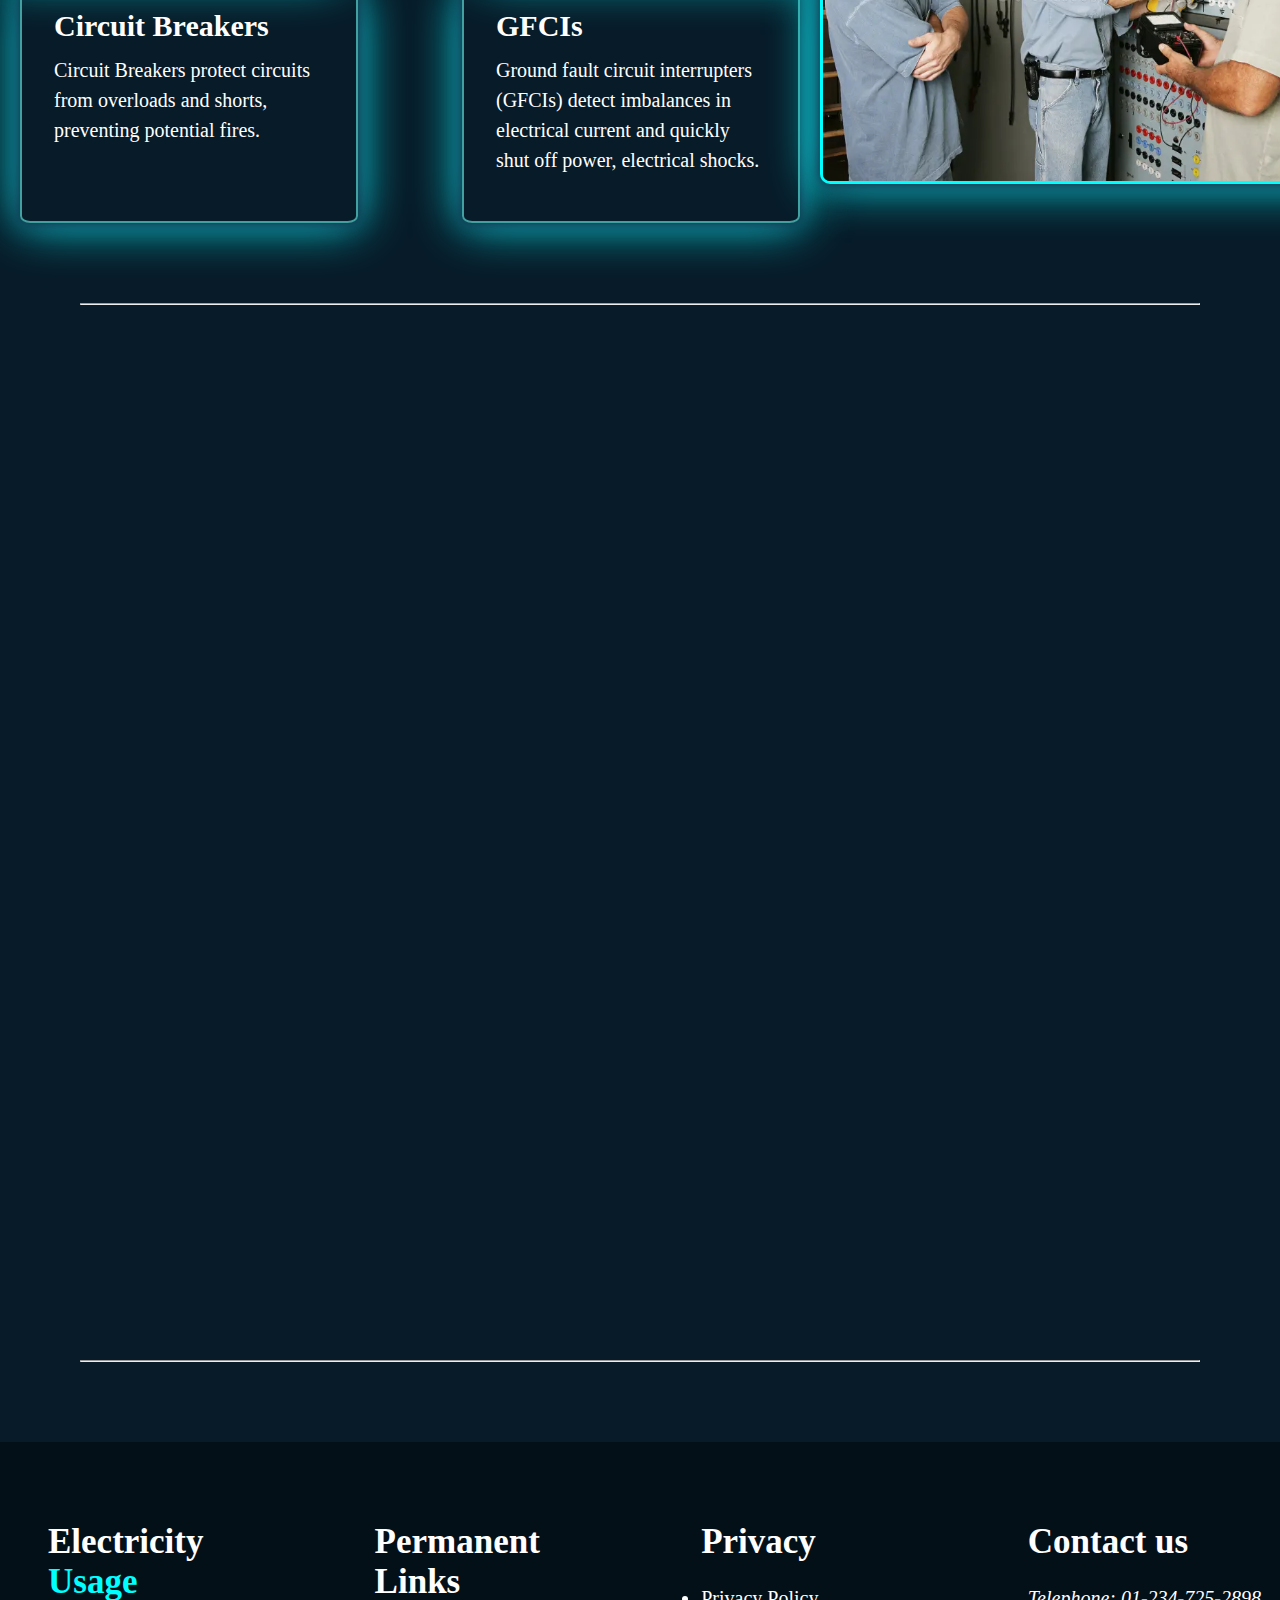
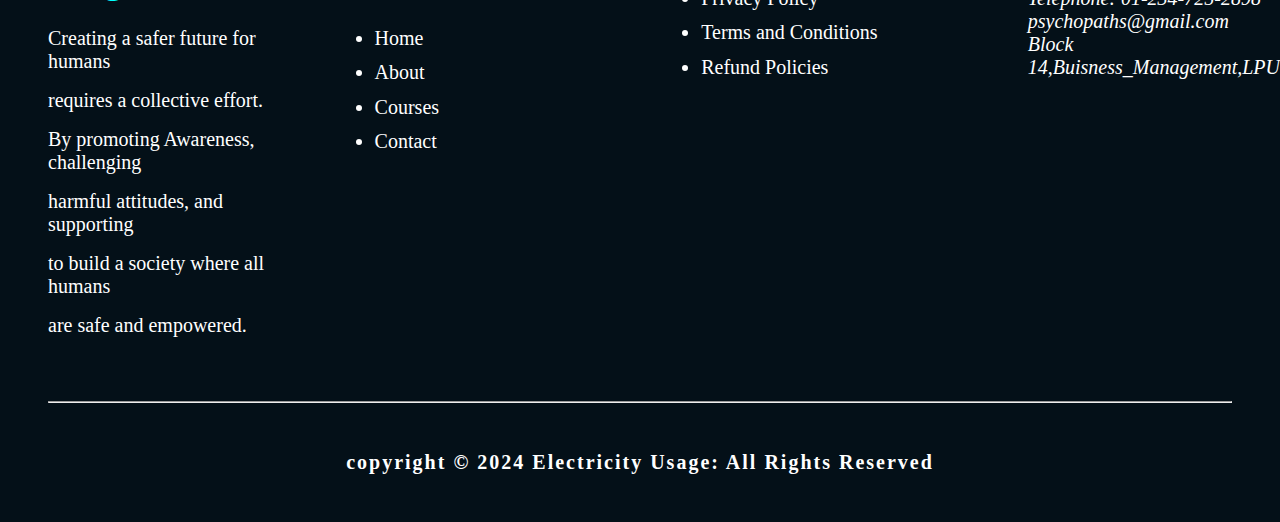
<file: pre.html>
<!DOCTYPE html>
<html lang="en">
<head>
    <meta charset="UTF-8">
    <meta name="viewport" content="width=device-width, initial-scale=1.0">
    <title>Document</title>
    <link rel="stylesheet" href="pre.css">
    <link rel="stylesheet" href="https://unpkg.com/boxicons@2.1.4/css/boxicons.min.css">
</head>
<body style="background-color: #081b29;">
    <h1>Electrical Precautions</h1>
    <div class="page1">
        <div class="left" style="margin-top: 12rem;">
            <img src="pre1.jpg" alt="" height="400px" width="550px" style="border: 6px solid aqua;">
        </div>
        <div class="right">
            <h2>Importance of Electrical Safety</h2>
            <div class="data">
                <p>Electrical Safety is Crucial for preventing accidents, injuries and Fires. It's Important to</p>
                <p style="margin-bottom: 2rem;">follow best practices and guidelines to minimize the risks associated with electricity.</p>
            </div>
            <div class="row1" style="gap: 3rem;">
                <section>
                    <div class="index">
                        <h2>1</h2>
                        <h3>LifeSafety</h3>
                    </div>
                    <p>Electricity can be deadly if not</p>
                    <p>handled properly. Proper electrical</p>
                    <p>Safety practices can save lives.</p>
                </section>
                <section style="margin-right: 1rem;">
                    <div class="index">
                        <h2>2</h2>
                        <h3>Proper Protection</h3>
                    </div>
                    <p>Electrical accidents can cause</p>
                    <p>significant damages to property,</p>
                    <p>including fires and electrical</p>
                    <p>malfunctions.</p>
                </section>
            </div>
            <div class="row2" style="margin-top: 2rem; gap: 3rem">
                <section>
                    <div class="index">
                        <h2>3</h2>
                        <h3>Financial Stability</h3>
                    </div>
                    <p>Electrical Safety can help prevent</p>
                    <p>costly repairs and insurance claims</p>
                    <p>due to electrical accidents.</p>
                </section>
                <section>
                    <div class="index">
                        <h2>4</h2>
                        <h3>Peace of Mind</h3>
                    </div>
                    <p>Knowing that your home or workplace</p>
                    <p>is electrically safe can provide</p>
                    <p>peace of mind and ensure a safe</p>
                    <p>environment.</p>
                </section>
            </div>
        </div>
    </div><hr style="margin: 5rem;">
    <h2 class="sub">Proper Electrical Wiring and Grounding</h2>
    <div class="page2">
        <div class="l">
            <div class="row1">
                <section>
                    <h3>Wiring</h3>
                    <p>All wiring should be done by a</p>
                    <p>qualified  electrician and meet</p>
                    <p>the National Electrical Code.</p>
                </section>
                <section style="margin-left: 4rem;">
                    <h3>Grounding</h3>
                    <p>Grounding provides a path for</p>
                    <p>excess electricity to flow to</p>
                    <p>the ground, mimimizing the risk</p>
                    <p>of electrical shocks.</p>
                </section>
            </div>
            <div class="row2" style="margin-top: 1rem;">
                <section>
                    <h3>Circuit Breakers</h3>
                    <p>Circuit Breakers protect circuits</p>
                    <p>from overloads and shorts,</p>
                    <p>preventing potential fires.</p>
                </section>
                <section style="margin-left: 4rem;">
                    <h3>GFCIs</h3>
                    <p>Ground fault circuit interrupters</p>
                    <p>(GFCIs) detect imbalances in</p>
                    <p>electrical current and quickly</p>
                    <p>shut off power, electrical shocks.</p>
                </section>
            </div>
        </div>
        <div class="r">
            <img src="pre2.webp" alt="" height="400px" width="550px">
        </div>
    </div><hr style="margin: 5rem;">
    <h2 class="sub">Use of Personal Protective Equipment(PPE)</h2>
    <div class="page3">
        <div class="left">
            <img src="pre3.avif" alt="" height="400px" width="550px">
        </div>
        <div class="right">
            <div class="data">
                <p>Personal Protective Equipment (PPE) can protect you from electrical hazards. Wear</p>
                <p style="margin-bottom: 4rem;">PPE when working with electricity, such as gloves, safety glasses, and footwear.</p>
            </div>
            <div class="row1">
                <section>
                    <div class="logo">

                    </div>
                    <h3>Insulated Gloves</h3>
                    <p>They protect from electric shocks</p>
                    <p>and made of non-conducting materials</p>
                    <p>like rubber. They ensures high safety</p>
                    <p>when handling live circuits.</p>
                </section>
                <section>
                    <div class="logo">

                    </div>
                    <h3>Safety Glasses</h3>
                    <p>They protect eyes from debris,</p>
                    <p>chemicals and harmful impacts</p>
                    <p>during work. Used in construction,</p>
                    <p>laboratories and industries.</p>
                </section>
            </div>
            <div class="row2" style="margin-top: 2rem;">
                <section style="margin-right: 4rem;">
                    <div class="logo">

                    </div>
                    <h3>Insulated Footwear</h3>
                    <p>Insulated Footwear protects against</p>
                    <p>electrical shocks using non-</p>
                    <p>conductive materials, ideal for</p>
                    <p>workers around live circuits.</p>
                </section>
                <section style="margin-right: rem; padding-right: 5rem">
                    <div class="logo">

                    </div>
                    <h3>Hard Hat</h3>
                    <p>A hard hat Protects the head</p>
                    <p>from impact, falling objects,</p>
                    <p>and electrical hazards on</p>
                    <p>construction or industries.</p>
                </section>
            </div>
        </div>
    </div><hr style="margin: 5rem;">
    <footer style="background-color: #041018;">
        <div class="container">
            <div class="footer-1">
                <a href="http://127.0.0.1:3000/.vscode/my.html"><h4>Electricity <span style="color: cyan;">Usage</span></h4></a>
                <p>Creating a safer future for humans</p>
                <p>requires a collective effort.</p>
                <p>By promoting Awareness, challenging</p>
                <p>harmful attitudes, and supporting</p>
                <p>to build a society where all humans</p>
                <p>are safe and empowered.</p>
            </div>
            <div class="footer-2">
                <h4>Permanent Links</h4>
                <ul>
                    <li><a href="#">Home</a></li>
                    <li><a href="#">About</a></li>
                    <li><a href="#">Courses</a></li>
                    <li><a href="#">Contact</a></li>
                </ul>
            </div>
            <div class="footer3">
                <h4>Privacy</h4>
                <ul>
                    <li><a href="#">Privacy Policy</a></li>
                    <li><a href="#">Terms and Conditions</a></li>
                    <li><a href="#">Refund Policies</a></li>
                </ul>
            </div>
            <div class="footer4">
                <h4>Contact us</h4>
                <address>
                    <p>Telephone: 01-234-725-2898</p>
                    <p>psychopaths@gmail.com</p>
                    <p>Block 14,Buisness_Management,LPU</p>
                </address>
                <div class="icons" style="font-size: 40px;">
                    <a href="#"><i class='bx bxl-facebook'></i></a>
                    <a href="#"><i class='bx bxl-instagram' ></i></a>
                    <a href="#"><i class='bx bxl-whatsapp' ></i></a>
                    <a href="#"><i class='bx bxl-twitter' ></i></a>
                </div>
            </div>
        </div>
        <hr style="margin: 3rem;">
        <div class="foot2">
            <p>copyright &copy; 2024 Electricity Usage: All Rights Reserved</p>
        </div>
</body>
</html>
</file>
<file: index.css>
*{
    padding: 0;
    margin: 0;
    text-decoration: none;
    color: #fff;
}
nav{
    height: 6rem;
    background-color: #1f2641;
    display: flex;
    justify-content: space-between;
    align-items: center;
}
.l{
    display: flex;
    align-items: center;
    margin-left: 6rem;
    animation: slideRight 2s ease forwards;
    animation-delay: .3s;
}
.l img{
    margin-right: 25px;
}
.r{
    display: flex;
    margin-right: 8rem;
    animation: slideleft 2s ease forwards;
    animation-delay: .3s;
    padding-top: 2rem;
}
.r a{
    font-size: 25px;
    margin-right: 2rem;
    padding: 0.8rem;
    text-decoration: none;
    color: #fff;
}
.r .tit a:hover{
    border: 3px solid #04131d;
    background-color: cyan;
    color: black;
}
.sign{
    padding-bottom: 7px;
    border-radius: 10px;
    width: 15%;
    background-color: red;
}
.carousel.slide{
    width: 70%;
    margin-left: 20rem;
    margin-top: 4rem;
    border-radius: 10px;
    border: 5px solid #4bb0f8;
    box-shadow: 0 0 10px #0f2f45, 0 0 25px #215170, 0 0 50px cyan;
    opacity: 0;
    animation: slideBottom 1s 2s ease-in forwards;
}
.title{
    margin-top: 3rem;
    height: 7rem;
    width: 83%;
    border-radius: 10px;
    background-color: orange;
    display: grid;
    justify-content: center; 
    align-items: center; 
    margin-left: 9%;
    animation: slideBottom 1s 1s ease-in forwards;
    opacity: 0;
}
.title h1{
    color: #04131d;
    font-size: 45px;
    text-align: center;
}
.title p{
    color: #04131d;
    font-size: 25px;
}
.title2{
    margin-top: 2rem;
    margin-left: 21rem;
    height: 200px;
    box-shadow: 0 0 5px #081b29, 0 0 20px #0f2f45, 0 0 50px #18425e;
    width: 66%;
    text-align: center;
    border-radius: 10px;
    opacity: 0;
    animation: slideBottom 1s 3s ease-in forwards;
}
.title2 h3{
    padding-top: 4rem;
}
.title2 p{
    font-size: 20px;
}
section{
    display: flex;
    border-radius: 10px;
    box-shadow: 0 0 10px #0f2f45, 0 0 25px #215170, 0 0 50px cyan;
    padding: 15px;
}
section:hover{
    transform: translateY(-50px);
    transition-duration: 1s;
}
img{
    opacity: 0;
    animation: slideRight 2s 1s ease-in forwards;
    border: 3px solid rgb(22, 168, 168);
    border-radius: 20px;
    box-shadow: 0 0 10px #0f2f45, 0 0 25px #215170, 0 0 50px cyan;
}
.data1{
    display: flex;
    margin-top: 50px;
    margin-left: 25%;
    gap: 5rem;
}

.data2{
    width: 210px;
    border-radius: 1rem;
    background-color: transparent;
    box-shadow: 1px 1px 5px #0d293c, 1px 1px 20px #0f324b, 1px 1px 50px #164261;
    height: 270px;
    text-align: center;
    padding-top: 40px;
    margin-right: 70px;
    font-size: larger;
    opacity: 0;
    animation: slideBottom 2s ease forwards;
    animation-delay: .3s;
}
.data2:hover{
    transform: translateY(-50px);
    transition-duration: 1s;
    background-color: #164261;
    box-shadow: 0 3rem 3rem rgba(0, 0, 0, 0.3);
}
.data2 p{
    font-size: 20px;
}
.data2 h2{
    margin-top: 15px;
}
.data2 i{
    font-size: 50px;
}
.page1{
    display: flex;
    margin-top: 5rem;
}
h3{
    text-align: center;
    margin-bottom: 7rem;
}
.icons i {
    display: inline-flex;
    justify-content: center;
    align-items: center;
    height: 60px;
    width: 60px;
    border-radius: 50%;
    border: 3px solid #0ef;
    color: #0ef;
    background: transparent;
    margin-top: 15px;
    margin-left: 5px;
    transition: .5s ease;
    opacity: 0;
    animation: slideleft 3s ease forwards;
    animation-delay: .9s;
  }
  .foot2{
    padding-bottom: 3rem;
    font-size: 20px;
    text-align: center;
    letter-spacing: 2px;
    font-weight: 600;
  }
  .icons i:hover {
    background-color: #0ef;
    color: #0e1b4b;
    box-shadow: 0 0 20px #0ef;
  }
.li h3{
    margin-left: 20rem;
    margin-bottom: 5rem;
    font-size: 30px;
}
.rr section{
    border: solid transparent;
    margin-right: 2rem;
}

.index{
    font-size: 30px;
    margin-right: 10px;
    height: 3rem;
    width: 3.2rem;
    border-radius: 30%;
    display: flex;
    justify-content: center;
    align-items: center;
    background-color: aqua;
}
.data h4{
    font-size: 25px;
    margin-bottom: 10px;
}
.li{
    margin-left: 2rem;
    margin-right: 10rem;
}
.content1{
    margin-right: 6rem;
}
.row1{
    display: flex;
    margin-bottom: 1rem;
}
.row2{
    display: flex;
    margin-top: 3rem;
}
.content{
    margin-left: 4rem;
}
.data p{
    font-size: 20px;
    margin-bottom: 8px;
}
.page2{
    margin-top: 5rem;
}
.sub{
    height: 5rem;
    padding-top: 7px;
    width: 70%;
    color: orange;
    font-weight: 700;
    margin-left: 17rem;
    border-radius: 10px;
    background-color: #306081;
}
@keyframes slideRight {
    0% {
        transform: translateX(-100px);
        opacity: 0;
    }

    100% {
        transform: translateX(0px);
        opacity: 1;
    }
}
@keyframes slideleft {
    0% {
        transform: translateX(100px);
        opacity: 0;
    }

    100% {
        transform: translateX(0px);
        opacity: 1;
    }
}
@keyframes slideTop {
    0% {
        transform: translateY(100px);
        opacity: 0;
    }

    100% {
        transform: translateY(0px);
        opacity: 1;
    }
}

@keyframes slideBottom {
    0% {
        transform: translateY(-100px);
        opacity: 0;
    }

    100% {
        transform: translateY(0px);
        opacity: 1;
    }
}
footer{
    background:#2e3267;
    padding-top: 5rem;
    font-size: 0.9rem;
    margin-top: 3rem;
}
.container{
    display: flex;
    grid-template-columns: repeat(4,1fr);
    gap: 9rem;
}
.container > .container h4{
    margin-bottom: 1.2rem;
}

.footer-1 p{
    margin: 0 0 1rem;
    width: 140%;
}
.container p{
    font-size: 20px;
}
.container li{
    font-size: 20px;
}
.container h4{
    margin-bottom: 25px;
    font-size: 35px;
}
footer ul li{
    margin-bottom: 0.7rem;
}

footer ul li a:hover{
    text-decoration: underline;
}

.footer__socials{
    display: flex;
    gap: 1rem;
    font-size: 1.2rem;
    margin-top: 2rem;
}
.footer__socials i{
    font-size: 40px;
    height: 3rem;
    width: 3.5rem;
    border-radius: 30%;
    background-color: aqua;
    display: flex;
    justify-content: center;
    align-items: center;
}
.footer__copyright{
    text-align: center;
    margin-top: 4rem;
    padding: 1.2rem 0;
    border-top: 1px solid #424890;
}
footer a{
    text-decoration: none;
    color: #fff;
}
@media only screen and (max-width: 600px) {
    nav .l h1{
        opacity: 0;
    }
    nav .r{
        position: absolute;
        left: 3rem;
    }
}
</file>
<file: aware.css>
*{
    margin: 0;
    padding: 0;
    text-decoration: none;
    color: #fff;
}
h1{
    margin: 2rem;
    margin-left: 10%;
    margin-bottom: 5rem;
    text-align: center;
    font-size: 45px;
    padding: 1rem;
    border-radius: 10px;
    width: 80%;
    background-color: orange;
    color: #000;
    opacity: 0;
    animation: slideBottom 2s 1s ease-in forwards;
}
.sub{
    height: 4rem;
    padding-top: 1rem;
    text-align: center;
    width: 70%;
    color: #0e1b4b;
    font-size: 40px;
    font-weight: 700;
    margin-left: 17rem;
    border-radius: 10px;
    background-color: rgb(205, 150, 159);
    opacity: 0;
    animation: slideBottom 2s 3s ease-in forwards;
}
.left{
    opacity: 0;
    animation: slideRight 2s 2s ease-in forwards;
}
.right{
    opacity: 0;
    animation: slideleft 2s 2s ease-in forwards;
}
.page1{
    display: flex;
    justify-content: space-around;
}
.right h2{
    font-size: 40px;
    text-align: center;
    height: 5rem;
    margin-bottom: 3rem;
    margin-left: 5rem;
    padding-top: 7px;
    width: 70%;
    color: #0e1b4b;
    font-weight: 700;
    border-radius: 10px;
    background-color: rgb(205, 150, 159);
    opacity: 0;
    animation: slideBottom 2s 2s ease-in forwards;
}
img{
    border-radius: 10px;
    border: 3px solid cyan;
    box-shadow: 0 0 10px #0f2f45, 0 0 25px #215170, 0 0 50px cyan;
}
.row1{
    display: flex;
    margin-bottom: 2rem;
    gap: 3rem;
}
.row2{
    display: flex;
    gap: 3rem
}
section h4{
    font-size: 25px;
    margin-bottom: 1rem;
}
section p{
    font-size: 20px;
    margin-bottom: 10px;
}
.page1 section{
    margin-right: 5rem;
    padding: 3rem;
}
.page2{
    display: flex;
    justify-content: space-around;
    align-items: center;
    margin-top: 5rem;
}
.l{
    margin-left: 5rem;
}
.l h2{
    height: 6rem;
    width: 60%;
    border-radius: 15px;
    padding-top: 7px;
    margin-left: 25rem;
    font-size: 30px;
    background-color: #8bd8e2;
    text-align: center;
    margin-bottom: 2rem;
    font-weight: 520;
    opacity: 0;
    animation: slideBottom 1s 4s ease-in forwards;
}
section{
    border-radius: 10px;
    box-shadow: 0 0 10px #0f2f45, 0 0 25px #215170, 0 0 50px cyan;
}
section:hover{
    transform: translateY(-50px);
    transition-duration: 1s;
}
.l section{
    height: 200px;
    width: 350px;
    text-align: center;
    border-radius: 3%;
}
.l h4{
    margin-top: 1rem;
}
.page3{
    display: flex;
    justify-content: space-around;
    align-items: center;
}
.page3 section{
    padding: 17px;
}
.ri h2{
    margin-bottom: 3rem;
    margin-left: 3rem;
    font-size: 40px;
}
.rr{
    display: flex;
}
.ri p{
    margin-left: 6rem;
}
.icon{
    margin-right: 2rem;
    font-size: 30px;
    width: 3rem;
    border-radius: 10%;
    display: flex;
    justify-content: center;
    align-items: center;
    background-color: aqua;
}
footer{
    background:#2e3267;
    padding-top: 5rem;
    font-size: 0.9rem;
    margin-top: 3rem;
}
.container{
    display: grid;
    grid-template-columns: repeat(4,1fr);
    gap: 5rem;
    margin-left: 3rem;
}

.container > .container h4{
    margin-bottom: 1.2rem;
}

.footer-1 p{
    margin: 0 0 1rem;
}
.container p{
    font-size: 20px;
}
.container li{
    font-size: 20px;
}
.container h4{
    margin-bottom: 25px;
    font-size: 35px;
}
footer ul li{
    margin-bottom: 0.7rem;
}

footer ul li a:hover{
    text-decoration: underline;
}

.footer__socials{
    display: flex;
    gap: 1rem;
    font-size: 1.2rem;
    margin-top: 2rem;
}
.footer__socials i{
    font-size: 40px;
    height: 3rem;
    width: 3.5rem;
    border-radius: 30%;
    background-color: aqua;
    display: flex;
    justify-content: center;
    align-items: center;
}
.footer__copyright{
    text-align: center;
    margin-top: 4rem;
    padding: 1.2rem 0;
    border-top: 1px solid #424890;
}
.icons i {
    display: inline-flex;
    justify-content: center;
    align-items: center;
    height: 60px;
    width: 60px;
    border-radius: 50%;
    border: 3px solid #0ef;
    color: #0ef;
    background: transparent;
    margin-top: 15px;
    margin-left: 5px;
    transition: .5s ease;
    opacity: 0;
    animation: slideleft 3s ease forwards;
    animation-delay: .9s;
  }
  .foot2{
    padding-bottom: 3rem;
    font-size: 20px;
    text-align: center;
    letter-spacing: 2px;
    font-weight: 600;
  }
  .icons i:hover {
    background-color: #0ef;
    color: #0e1b4b;
    box-shadow: 0 0 20px #0ef;
  }
  @keyframes slideRight {
    0% {
        transform: translateX(-100px);
        opacity: 0;
    }

    100% {
        transform: translateX(0px);
        opacity: 1;
    }
}
@keyframes slideleft {
    0% {
        transform: translateX(100px);
        opacity: 0;
    }

    100% {
        transform: translateX(0px);
        opacity: 1;
    }
}
@keyframes slideTop {
    0% {
        transform: translateY(100px);
        opacity: 0;
    }

    100% {
        transform: translateY(0px);
        opacity: 1;
    }
}

@keyframes slideBottom {
    0% {
        transform: translateY(-100px);
        opacity: 0;
    }

    100% {
        transform: translateY(0px);
        opacity: 1;
    }
}
</file>
<file: consump.css>
*{
    margin: 0;
    padding: 0;
    text-decoration: none;
    color: #fff;
}
h1{
    margin: 2rem;
    margin-left: 10%;
    text-align: center;
    font-size: 45px;
    padding: 1rem;
    border-radius: 10px;
    width: 80%;
    background-color: orange;
    color: #000;
    opacity: 0;
    animation: slideBottom 2s 1s ease-in forwards;
}
.left{
    opacity: 0;
    animation: slideRight 2s 2s ease-in forwards;
}
.right{
    opacity: 0;
    animation: slideleft 2s 2s ease-in forwards;
}
.page1{
    display: flex;
    justify-content: space-around;
    align-items: center;
    margin-top: 5rem
}
.right section{
    margin-right: 5rem;
    height: 12rem;
    padding: 2rem;
}
section h3{
    margin-bottom: 1rem;
    font-size: 28px;
}
section p{
    margin-top: 10px;
    font-size: 20px;
}
 .row1{
    display: flex;
    margin-bottom: 3rem;
    gap: 3rem;
}
 .row2{
    margin-top: 3rem;
    display: flex;
    gap: 3rem
}
.page2{
    margin-top: 7rem;
    display: flex;
    justify-content: space-around;
}
section{
    border-radius: 10px;
    box-shadow: 0 0 10px #0f2f45, 0 0 25px #215170, 0 0 50px cyan;
}
section:hover{
    transform: translateY(-50px);
    transition-duration: 1s;
}
img{
    border-radius: 10px;
    border: 3px solid cyan;
    box-shadow: 0 0 10px #0f2f45, 0 0 25px #215170, 0 0 50px cyan;
}
.l section{
    height: 220px;
    width: 380px;
    border-radius: 2%;
}
.l section h3{
    font-size: 26px;
    margin-left: 2rem;
    margin-bottom: 1rem;
    margin-top: 1rem;
}
.l section p{
    margin-left: 3rem;
}
.page3{
    margin-top: 5rem;
    margin-left: 3rem;
    display: flex;
    justify-content: space-between;
}
h2{
    font-size: 40px;
    text-align: center;
    height: 5rem;
    padding-top: 7px;
    width: 70%;
    color: #0e1b4b;
    font-weight: 700;
    margin-left: 17rem;
    border-radius: 10px;
    background-color: rgb(205, 150, 159);
    opacity: 0;
    animation: slideBottom 2s 3s ease-in forwards;
}
footer{
    background:#2e3267;
    padding-top: 5rem;
    font-size: 0.9rem;
    margin-top: 3rem;
}
.container{
    display: grid;
    grid-template-columns: repeat(4,1fr);
    gap: 5rem;
    margin-left: 3rem;
}

.container > .container h4{
    margin-bottom: 1.2rem;
}

.footer-1 p{
    margin: 0 0 1rem;
}
.container p{
    font-size: 20px;
}
.container li{
    font-size: 20px;
}
.container h4{
    margin-bottom: 25px;
    font-size: 35px;
}
footer ul li{
    margin-bottom: 0.7rem;
}

footer ul li a:hover{
    text-decoration: underline;
}

.footer__socials{
    display: flex;
    gap: 1rem;
    font-size: 1.2rem;
    margin-top: 2rem;
}
.footer__socials i{
    font-size: 40px;
    height: 3rem;
    width: 3.5rem;
    border-radius: 30%;
    background-color: aqua;
    display: flex;
    justify-content: center;
    align-items: center;
}
.footer__copyright{
    text-align: center;
    margin-top: 4rem;
    padding: 1.2rem 0;
    border-top: 1px solid #424890;
}
.footer4 address p{
    font-size: 23px;
    letter-spacing: 1px;
}
.footer4 .icons i {
    display: inline-flex;
    justify-content: center;
    align-items: center;
    height: 60px;
    width: 60px;
    border-radius: 50%;
    border: 3px solid #0ef;
    color: #0ef;
    background: transparent;
    margin-top: 15px;
    margin-left: 5px;
    transition: .5s ease;
    opacity: 0;
    animation: slideleft 1s 1s ease forwards;
    
  }
  .foot2{
    padding-bottom: 3rem;
    font-size: 20px;
    text-align: center;
    letter-spacing: 2px;
    font-weight: 600;
  }
.footer4 .icons i:hover {
    background-color: #0ef;
    color: #0e1b4b;
    box-shadow: 0 0 20px #0ef;
}
@keyframes slideRight {
    0% {
        transform: translateX(-100px);
        opacity: 0;
    }

    100% {
        transform: translateX(0px);
        opacity: 1;
    }
}
@keyframes slideleft {
    0% {
        transform: translateX(100px);
        opacity: 0;
    }

    100% {
        transform: translateX(0px);
        opacity: 1;
    }
}
@keyframes slideTop {
    0% {
        transform: translateY(100px);
        opacity: 0;
    }

    100% {
        transform: translateY(0px);
        opacity: 1;
    }
}

@keyframes slideBottom {
    0% {
        transform: translateY(-100px);
        opacity: 0;
    }

    100% {
        transform: translateY(0px);
        opacity: 1;
    }
}
</file>
<file: pre.css>
*{
    margin: 0;
    padding: 0;
    text-decoration: none;
    color: #fff; 
}
h1{
    margin: 2rem;
    margin-left: 10%;
    margin-bottom: 3rem;
    text-align: center;
    font-size: 50px;
    padding: 1rem;
    border-radius: 10px;
    width: 80%;
    background-color: orange;
    color: #000;
    opacity: 0;
    animation: slideBottom 2s 1s ease-in forwards;
}
img{
    border-radius: 10px;
    border: 3px solid cyan;
    box-shadow: 0 0 10px #0f2f45, 0 0 25px #215170, 0 0 50px cyan;
}
.left{
    opacity: 0;
    animation: slideRight 2s 2s ease-in forwards;
}
.right{
    opacity: 0;
    animation: slideleft 2s 2s ease-in forwards;
}
.page1{
    display: flex;
    justify-content: space-around;
    align-items: center;
}
.right h2{
    font-size: 40px;
    text-align: center;
    height: 4.7rem;
    margin-bottom: 3rem;
    margin-left: 5rem;
    padding-top: 15px;
    width: 70%;
    color: #0e1b4b;
    font-weight: 700;
    border-radius: 10px;
    background-color: rgb(205, 150, 159);
    opacity: 0;
    animation: slideBottom 2s 2s ease-in forwards;

}
.right p{
    font-size: 20px;
    margin-bottom: 7px;
    margin-right: rem;
}
.row1{
    margin-left: rem;
    display: flex;
    justify-content: space-around;
    align-items: center;
    gap:5rem
}
.row2{
    display: flex;
    justify-content: space-around;
    align-items: center;
}
section h3{
    font-size: 30px;
}
.data p{
    margin-left: 4rem;
    font-size: 22px;
}
.page1 .right section p{
    margin-left: 6rem;
}
.index{
    display: flex;
    align-items: center;
    height: 5rem;
}
.index h2{
    margin-top: 3rem;
    margin-right: 1rem;
    width: 3.5rem;
    height: 2.7rem;
    border: 4px solid blue;
    border-radius: 10%;
    display: flex;
    justify-content: center;
    align-items: center;
    background-color: aqua;
}
.page2{
    display: flex;
    justify-content: space-around;
    align-items: center;
}
.l h2{
    margin-bottom: 4rem;
    font-size: 40px;
    margin-left: 1rem;
}
.right section{
    padding-right: 2rem;
    padding-bottom: 1rem;
}
section{
    border-radius: 10px;
    box-shadow: 0 0 10px #0f2f45, 0 0 25px #215170, 0 0 50px cyan;
}
section:hover{
    transform: translateY(-50px);
    transition-duration: 1s;
}
.l section{
    height: 180px;
    width: 270px;
    padding: 2rem;
    padding-top: 1rem;
    border-radius: 3%;
    border: 2px solid rgb(67, 160, 160);
}
.l section h3{
    margin-bottom: 1rem;
    font-size: 30px;
}
.l section p{
    font-size: 20px;
    margin-bottom: 7px;
}
.page3{
    display: flex;
    justify-content: space-around;
    align-items: center;
}
.page3 section{
    padding: 2rem;
}
.page3 section h3{
    margin-bottom: 1rem;
}
.sub{
    height: 4rem;
    margin-bottom: 3rem;
    padding-top: 1rem;
    text-align: center;
    width: 70%;
    color: #0e1b4b;
    font-size: 40px;
    font-weight: 700;
    margin-left: 17rem;
    border-radius: 10px;
    background-color: rgb(205, 150, 159);
    opacity: 0;
    animation: slideBottom 2s 3s ease-in forwards;
}
footer{
    background:#2e3267;
    padding-top: 5rem;
    font-size: 0.9rem;
    margin-top: 3rem;
}
.container{
    display: grid;
    grid-template-columns: repeat(4,1fr);
    gap: 5rem;
    margin-left: 3rem;
}

.container > .container h4{
    margin-bottom: 1.2rem;
}

.footer-1 p{
    margin: 0 0 1rem;
}
.container p{
    font-size: 20px;
}
.container li{
    font-size: 20px;
}
.container h4{
    margin-bottom: 25px;
    font-size: 35px;
}
footer ul li{
    margin-bottom: 0.7rem;
}

footer ul li a:hover{
    text-decoration: underline;
}

.footer__socials{
    display: flex;
    gap: 1rem;
    font-size: 1.2rem;
    margin-top: 2rem;
}
.footer__socials i{
    font-size: 40px;
    height: 3rem;
    width: 3.5rem;
    border-radius: 30%;
    background-color: aqua;
    display: flex;
    justify-content: center;
    align-items: center;
}
.footer__copyright{
    text-align: center;
    margin-top: 4rem;
    padding: 1.2rem 0;
    border-top: 1px solid #424890;
}
.icons i {
    display: inline-flex;
    justify-content: center;
    align-items: center;
    height: 60px;
    width: 60px;
    border-radius: 50%;
    border: 3px solid #0ef;
    color: #0ef;
    background: transparent;
    margin-top: 15px;
    margin-left: 5px;
    transition: .5s ease;
    opacity: 0;
    animation: slideleft 3s ease forwards;
    animation-delay: .9s;
  }
  .foot2{
    padding-bottom: 3rem;
    font-size: 20px;
    text-align: center;
    letter-spacing: 2px;
    font-weight: 600;
  }
  .icons i:hover {
    background-color: #0ef;
    color: #0e1b4b;
    box-shadow: 0 0 20px #0ef;
  }
@keyframes slideRight {
    0% {
        transform: translateX(-100px);
        opacity: 0;
    }

    100% {
        transform: translateX(0px);
        opacity: 1;
    }
}
@keyframes slideleft {
    0% {
        transform: translateX(100px);
        opacity: 0;
    }

    100% {
        transform: translateX(0px);
        opacity: 1;
    }
}
@keyframes slideTop {
    0% {
        transform: translateY(100px);
        opacity: 0;
    }

    100% {
        transform: translateY(0px);
        opacity: 1;
    }
}

@keyframes slideBottom {
    0% {
        transform: translateY(-100px);
        opacity: 0;
    }

    100% {
        transform: translateY(0px);
        opacity: 1;
    }
}
</file>
